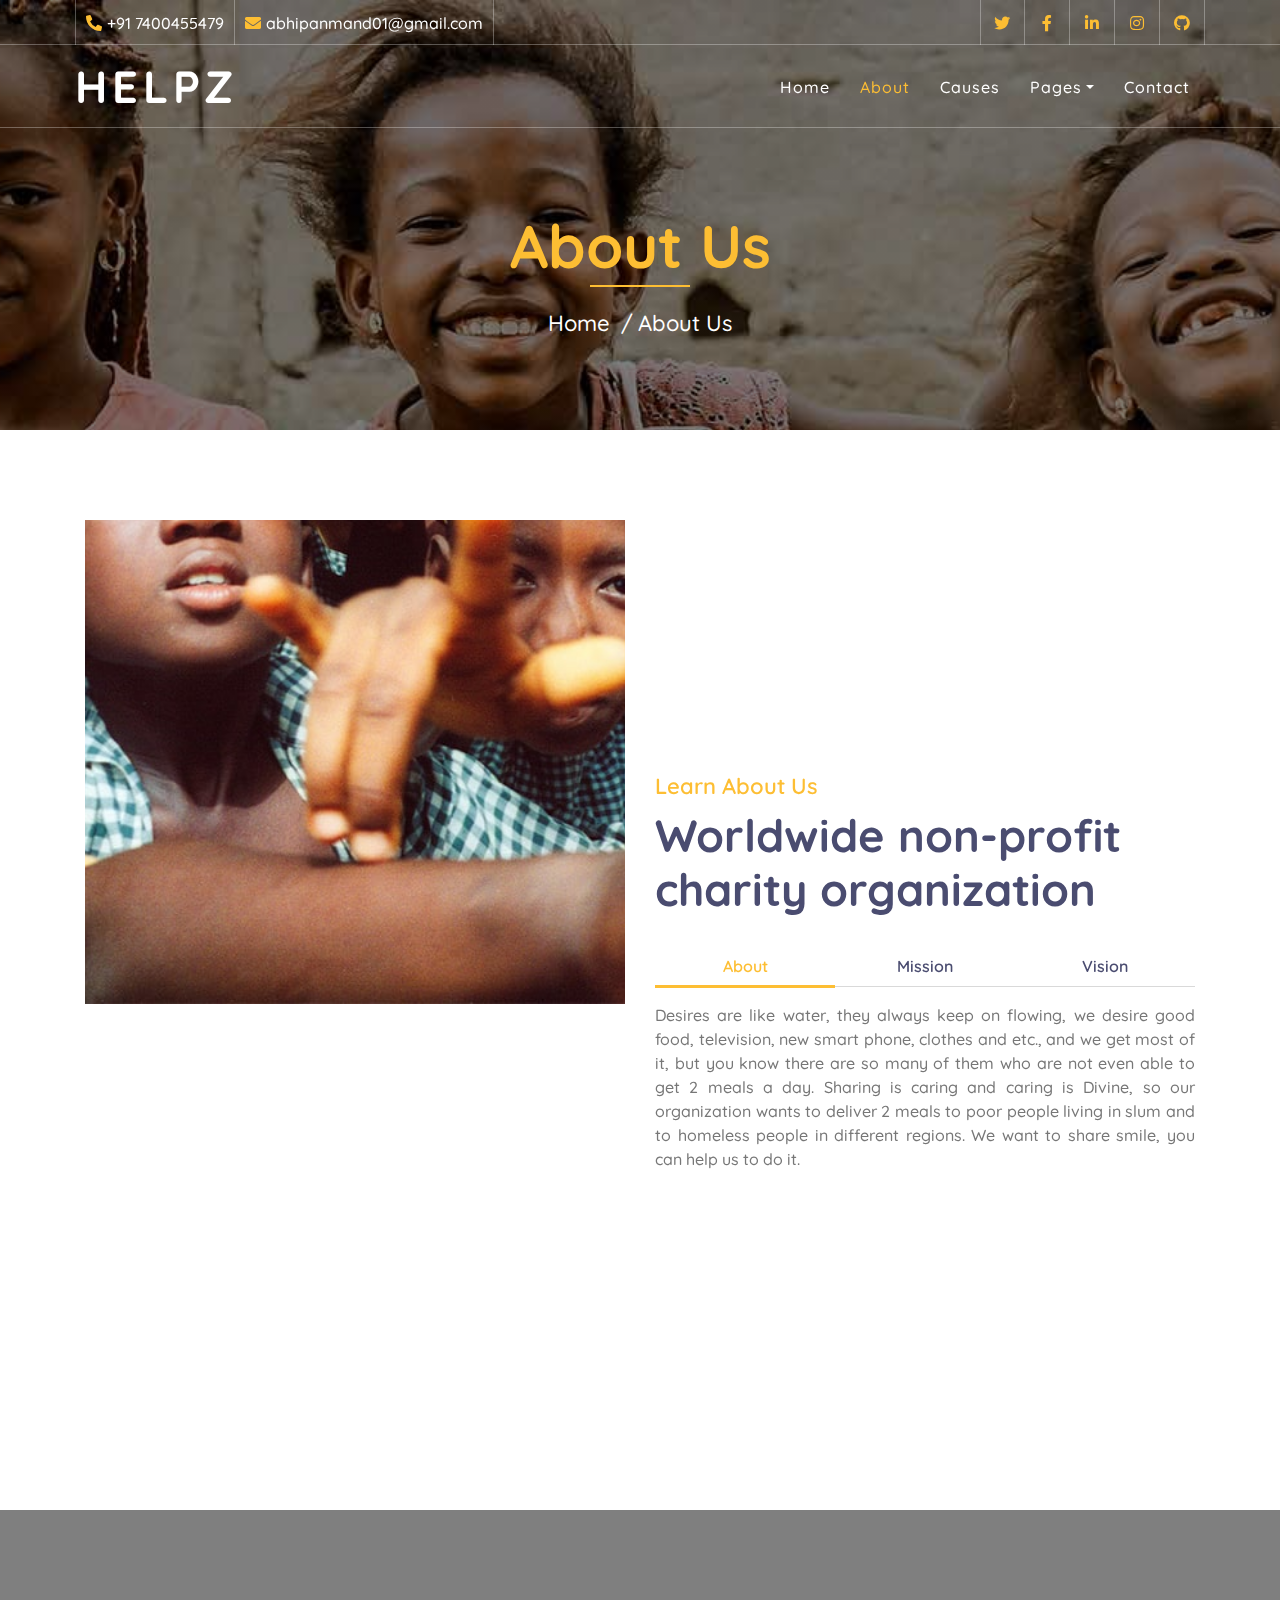
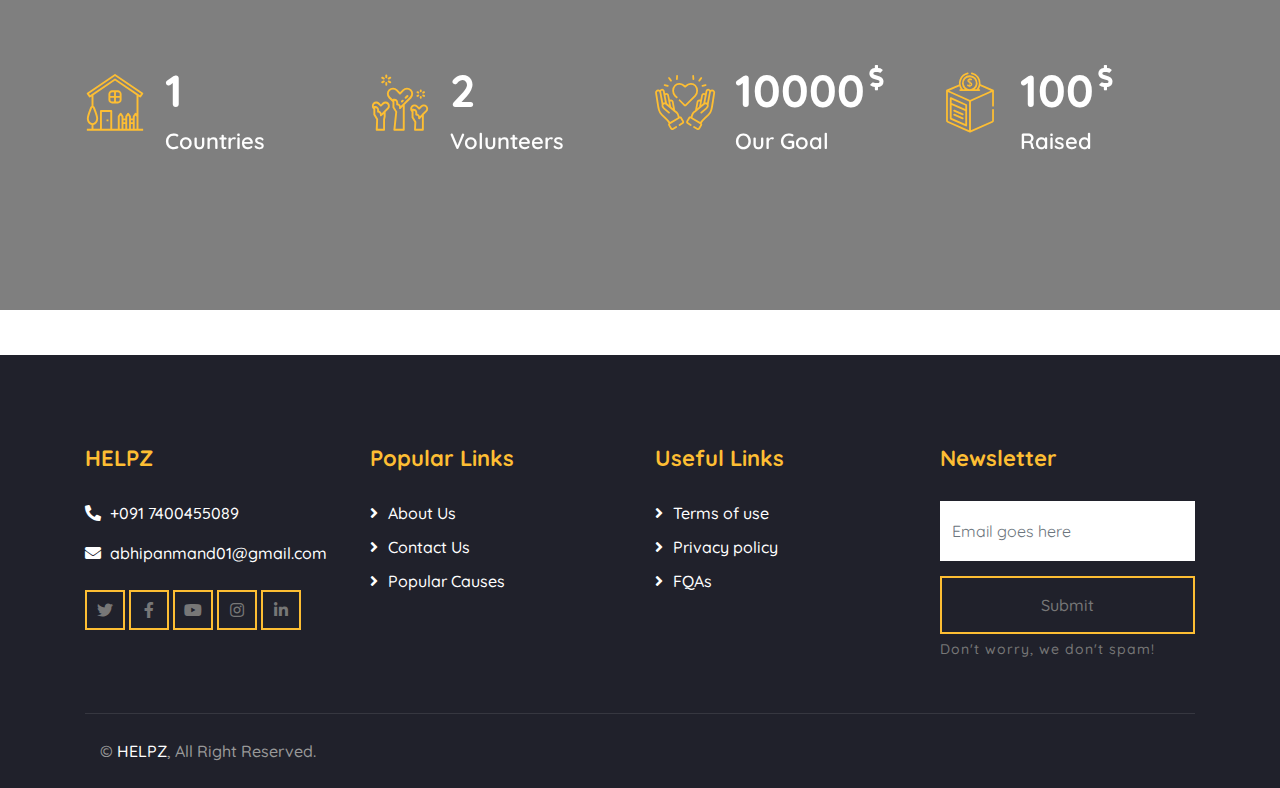
<file: about.html>
<!DOCTYPE html>
<html lang="en">
    <head>
        <meta charset="utf-8">
        <title>HELPZ</title>
        <meta content="width=device-width, initial-scale=1.0" name="viewport">
        <meta content="Free Website Template" name="keywords">
        <meta content="Free Website Template" name="description">

        <!-- Favicon -->
        <link href="img/favicon.ico" rel="icon">

        <!-- Google Font -->
        <link href="https://fonts.googleapis.com/css2?family=Quicksand:wght@300;400;500;600;700&display=swap" rel="stylesheet">
        
        <!-- CSS Libraries -->
        <link href="https://stackpath.bootstrapcdn.com/bootstrap/4.4.1/css/bootstrap.min.css" rel="stylesheet">
        <link href="https://cdnjs.cloudflare.com/ajax/libs/font-awesome/5.10.0/css/all.min.css" rel="stylesheet">
        <link href="lib/flaticon/font/flaticon.css" rel="stylesheet">
        <link href="lib/animate/animate.min.css" rel="stylesheet">
        <link href="lib/owlcarousel/assets/owl.carousel.min.css" rel="stylesheet">

        <!-- Template Stylesheet -->
        <link href="css/style.css" rel="stylesheet">
    </head>

    <body>
        <!-- Top Bar Start -->
        <div class="top-bar d-none d-md-block">
            <div class="container-fluid">
                <div class="row">
                    <div class="col-md-8">
                        <div class="top-bar-left">
                            <div class="text">
                                <i class="fa fa-phone-alt"></i>
                                <p>+91 7400455479</p>
                            </div>
                            <div class="text">
                                <i class="fa fa-envelope"></i>
                                <p>abhipanmand01@gmail.com</p>
                            </div>
                        </div>
                    </div>
                    <div class="col-md-4">
                        <div class="top-bar-right">
                            <div class="social">
                                <a href="https://twitter.com/i/flow/login?input_flow_data=%7B%22requested_variant%22%3A%22eyJsYW5nIjoiZW4ifQ%3D%3D%22%7D" target="_blank"><i class="fab fa-twitter"></i></a>
                                <a href="https://www.facebook.com/" target="_blank"><i class="fab fa-facebook-f"></i></a>
                                <a href="https://www.linkedin.com/in/abhinav-panmand-a5a7511b6/" target="_blank"><i class="fab fa-linkedin-in"></i></a>
                                <a href="https://www.instagram.com/" target="_blank"><i class="fab fa-instagram"></i></a>
                                <a href="https://github.com/AbhinavPanmand" target="_blank"><i class="fab fa-github"></i></a>
                            </div>
                        </div>
                    </div>
                </div>
            </div>
        </div>
        <!-- Top Bar End -->

        <!-- Nav Bar Start -->
        <div class="navbar navbar-expand-lg bg-dark navbar-dark">
            <div class="container-fluid">
                <a href="index.html" class="navbar-brand">Helpz</a>
                <button type="button" class="navbar-toggler" data-toggle="collapse" data-target="#navbarCollapse">
                    <span class="navbar-toggler-icon"></span>
                </button>

                <div class="collapse navbar-collapse justify-content-between" id="navbarCollapse">
                    <div class="navbar-nav ml-auto">
                        <a href="index.html" class="nav-item nav-link">Home</a>
                        <a href="about.html" class="nav-item nav-link active">About</a>
                        <a href="causes.html" class="nav-item nav-link">Causes</a>
                        <div class="nav-item dropdown">
                            <a href="#" class="nav-link dropdown-toggle" data-toggle="dropdown">Pages</a>
                            <div class="dropdown-menu">
                                <a href="service.html" class="dropdown-item">What We Do</a>
                                <a href="donate.html" class="dropdown-item">Donate Now</a>
                                <a href="volunteer.html" class="dropdown-item">Become A Volunteer</a>
                            </div>
                        </div>
                        <a href="contact.html" class="nav-item nav-link">Contact</a>
                    </div>
                </div>
            </div>
        </div>
        <!-- Nav Bar End -->
        
        
        <!-- Page Header Start -->
        <div class="page-header">
            <div class="container">
                <div class="row">
                    <div class="col-12">
                        <h2>About Us</h2>
                    </div>
                    <div class="col-12">
                        <a href="index.html">Home</a>
                        <a href="about.html">About Us</a>
                    </div>
                </div>
            </div>
        </div>
        <!-- Page Header End -->
        

        <!-- About Start -->
        <div class="about">
            <div class="container">
                <div class="row align-items-center">
                    <div class="col-lg-6">
                        <div class="about-img" data-parallax="scroll" data-image-src="img/about.jpg"></div>
                    </div>
                    <div class="col-lg-6">
                        <div class="section-header">
                            <p>Learn About Us</p>
                            <h2>Worldwide non-profit charity organization</h2>
                        </div>
                        <div class="about-tab">
                            <ul class="nav nav-pills nav-justified">
                                <li class="nav-item">
                                    <a class="nav-link active" data-toggle="pill" href="#tab-content-1">About</a>
                                </li>
                                <li class="nav-item">
                                    <a class="nav-link" data-toggle="pill" href="#tab-content-2">Mission</a>
                                </li>
                                <li class="nav-item">
                                    <a class="nav-link" data-toggle="pill" href="#tab-content-3">Vision</a>
                                </li>
                            </ul>

                            <div class="tab-content">
                                <div id="tab-content-1" class="container tab-pane active" style="text-align: justify;">
                                    Desires are like water, they always keep on flowing, we desire good food, television, new smart phone, clothes and etc., and we get most of it, but you know there are so many of them who are not even able to get 2 meals a day. Sharing is caring and caring is Divine, so our organization wants to deliver 2 meals to poor people living in slum and to homeless people in different regions. We want to share smile, you can help us to do it.
                                </div>
                                <div id="tab-content-2" class="container tab-pane fade" style="text-align: justify;">
                                    <p>
                                    The mission of HELPZ is to help the poor and oppressed, as well as to promote human transformation, seek justice, and bear witness to the good news of God's Kingdom.
                                    <br>This mission is pursued through an integrated, holistic commitment to: 
                                    </p>
                                    <ol type = "i" id = "bullet">
                                    <li>Transformational development that is community-based and sustainable, with a special emphasis on the needs of children.</li>
                                   <li> Emergency relief for people affected by conflict or disaster.</li>
                                   <li>Justice promotion aimed at changing unjust structures that affect the poor with whom we work.</li>
                                   <li>
                                    Raising public awareness, which leads to a better understanding, giving, involvement, and prayer.
                                 </li>
                                </ol>
                                </div>
                                <div id="tab-content-3" class="container tab-pane fade" style="text-align: justify;">
                                    A world in which every child attains the right to survival, protection, development, and participation. Also, a world where everyone has a decent place to live and a world without poverty.
                                </div>
                            </div>
                        </div>
                    </div>
                </div>
            </div>
        </div>
        <!-- About End -->

        <!-- Facts Start -->
        <div class="facts" data-parallax="scroll" data-image-src="img/facts.jpg">
            <div class="container">
                <div class="row">
                    <div class="col-lg-3 col-md-6">
                        <div class="facts-item">
                            <i class="flaticon-home"></i>
                            <div class="facts-text">
                                <h3>1</h3>
                                <p>Countries</p>
                            </div>
                        </div>
                    </div>
                    <div class="col-lg-3 col-md-6">
                        <div class="facts-item">
                            <i class="flaticon-charity"></i>
                            <div class="facts-text">
                                <h3>2</h3>
                                <p>Volunteers</p>
                            </div>
                        </div>
                    </div>
                    <div class="col-lg-3 col-md-6">
                        <div class="facts-item">
                            <i class="flaticon-kindness"></i>
                            <div class="facts-text">
                                <h3 class="facts-dollar" data-toggle="counter-up">10000</h3>
                                <p>Our Goal</p>
                            </div>
                        </div>
                    </div>
                    <div class="col-lg-3 col-md-6">
                        <div class="facts-item">
                            <i class="flaticon-donation"></i>
                            <div class="facts-text">
                                <h3 class="facts-dollar" data-toggle="counter-up">100</h3>
                                <p>Raised</p>
                            </div>
                        </div>
                    </div>
                </div>
            </div>
        </div>
        <!-- Facts End -->


       <!-- Footer Start -->
       <div class="footer">
        <div class="container">
            <div class="row">
                <div class="col-lg-3 col-md-6">
                    <div class="footer-contact">
                        <h2>HELPZ</h2>
                        <p><i class="fa fa-phone-alt"></i>+091 7400455089</p>
                        <p><i class="fa fa-envelope"></i>abhipanmand01@gmail.com</p>
                        <div class="footer-social">
                            <a class="btn btn-custom" href="https://twitter.com/i/flow/login?input_flow_data=%7B%22requested_variant%22%3A%22eyJsYW5nIjoiZW4ifQ%3D%3D%22%7D" target="_blank"><i class="fab fa-twitter"></i></a>
                            <a class="btn btn-custom" href="https://www.facebook.com/" target="_blank"><i class="fab fa-facebook-f"></i></a>
                            <a class="btn btn-custom" href=""><i class="fab fa-youtube"></i></a>
                            <a class="btn btn-custom" href="https://www.instagram.com/" target="_blank"><i class="fab fa-instagram"></i></a>
                            <a class="btn btn-custom" href="https://www.linkedin.com/in/abhinav-panmand-a5a7511b6/" target="_blank"><i class="fab fa-linkedin-in"></i></a>
                        </div>
                    </div>
                </div>
                <div class="col-lg-3 col-md-6">
                    <div class="footer-link">
                        <h2>Popular Links</h2>
                        <a href="about.html">About Us</a>
                        <a href="contact.html">Contact Us</a>
                        <a href="causes.html">Popular Causes</a>
                    </div>
                </div>
                <div class="col-lg-3 col-md-6">
                    <div class="footer-link">
                        <h2>Useful Links</h2>
                        <a href="">Terms of use</a>
                        <a href="">Privacy policy</a>
                        <a href="">FQAs</a>
                    </div>
                </div>
                <div class="col-lg-3 col-md-6">
                    <div class="footer-newsletter">
                        <h2>Newsletter</h2>
                        <form>
                            <input class="form-control" placeholder="Email goes here">
                            <button class="btn btn-custom">Submit</button>
                            <label>Don't worry, we don't spam!</label>
                        </form>
                    </div>
                </div>
            </div>
        </div>
        <div class="container copyright">
            <div class="row">
                <div class="col-md-6">
                    <p>&copy; <a href="#">HELPZ</a>, All Right Reserved.</p>
                </div>
                <div class="col-md-6">
                    <p> <a href="https://htmlcodex.com"></a></p>
                </div>
            </div>
        </div>
    </div>
    <!-- Footer End -->
    
        <!-- Back to top button -->
        <a href="#" class="back-to-top"><i class="fa fa-chevron-up"></i></a>
        
        <!-- Pre Loader -->
        <div id="loader" class="show">
            <div class="loader"></div>
        </div>

        <!-- JavaScript Libraries -->
        <script src="https://code.jquery.com/jquery-3.4.1.min.js"></script>
        <script src="https://stackpath.bootstrapcdn.com/bootstrap/4.4.1/js/bootstrap.bundle.min.js"></script>
        <script src="lib/easing/easing.min.js"></script>
        <script src="lib/owlcarousel/owl.carousel.min.js"></script>
        <script src="lib/waypoints/waypoints.min.js"></script>
        <script src="lib/counterup/counterup.min.js"></script>
        <script src="lib/parallax/parallax.min.js"></script>
        
        <!-- Contact Javascript File -->
        <script src="mail/jqBootstrapValidation.min.js"></script>
        <script src="mail/contact.js"></script>

        <!-- Template Javascript -->
        <script src="js/main.js"></script>

    </body>
</html>
</file>
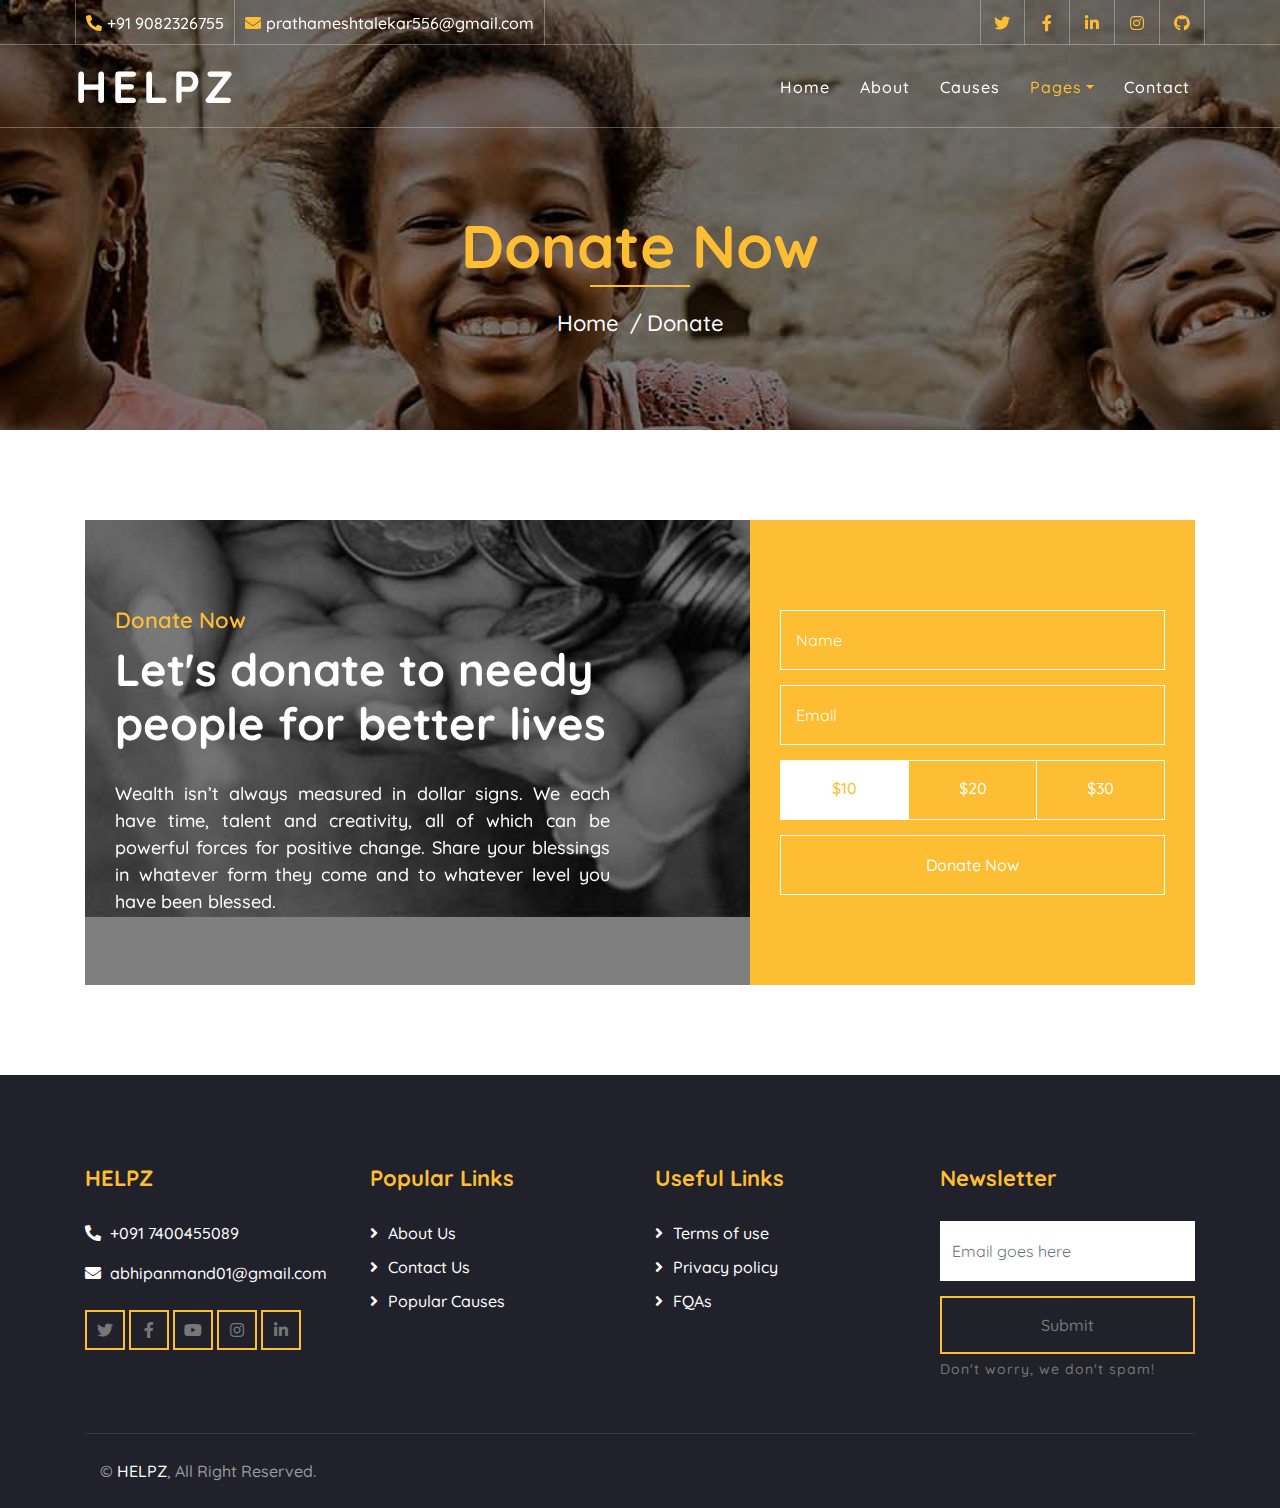
<file: donate.html>
<!DOCTYPE html>
<html lang="en">
    <head>
        <meta charset="utf-8">
        <title>HOPE |Donation</title>
        <meta content="width=device-width, initial-scale=1.0" name="viewport">
        <meta content="Free Website Template" name="keywords">
        <meta content="Free Website Template" name="description">

        <!-- Favicon -->
        <link href="img/favicon.ico" rel="icon">

        <!-- Google Font -->
        <link href="https://fonts.googleapis.com/css2?family=Quicksand:wght@300;400;500;600;700&display=swap" rel="stylesheet">
        
        <!-- CSS Libraries -->
        <link href="https://stackpath.bootstrapcdn.com/bootstrap/4.4.1/css/bootstrap.min.css" rel="stylesheet">
        <link href="https://cdnjs.cloudflare.com/ajax/libs/font-awesome/5.10.0/css/all.min.css" rel="stylesheet">
        <link href="lib/flaticon/font/flaticon.css" rel="stylesheet">
        <link href="lib/animate/animate.min.css" rel="stylesheet">
        <link href="lib/owlcarousel/assets/owl.carousel.min.css" rel="stylesheet">

        <!-- Template Stylesheet -->
        <link href="css/style.css" rel="stylesheet">
    </head>

    <body>
        <!-- Top Bar Start -->
        <div class="top-bar d-none d-md-block">
            <div class="container-fluid">
                <div class="row">
                    <div class="col-md-8">
                        <div class="top-bar-left">
                            <div class="text">
                                <i class="fa fa-phone-alt"></i>
                                <p>+91 9082326755</p>
                            </div>
                            <div class="text">
                                <i class="fa fa-envelope"></i>
                                <p>prathameshtalekar556@gmail.com</p>
                            </div>
                        </div>
                    </div>
                    <div class="col-md-4">
                        <div class="top-bar-right">
                            <div class="social">
                                <a href="https://twitter.com/i/flow/login?input_flow_data=%7B%22requested_variant%22%3A%22eyJsYW5nIjoiZW4ifQ%3D%3D%22%7D" target="_blank"><i class="fab fa-twitter"></i></a>
                                <a href="https://www.facebook.com/" target="_blank"><i class="fab fa-facebook-f"></i></a>
                                <a href="https://www.linkedin.com/in/abhinav-panmand-a5a7511b6/" target="_blank"><i class="fab fa-linkedin-in"></i></a>
                                <a href="https://www.instagram.com/" target="_blank"><i class="fab fa-instagram"></i></a>
                                <a href="https://github.com/AbhinavPanmand" target="_blank"><i class="fab fa-github"></i></a>
                            </div>
                        </div>
                    </div>
                </div>
            </div>
        </div>
        <!-- Top Bar End -->

        <!-- Nav Bar Start -->
        <div class="navbar navbar-expand-lg bg-dark navbar-dark">
            <div class="container-fluid">
                <a href="index.html" class="navbar-brand">Helpz</a>
                <button type="button" class="navbar-toggler" data-toggle="collapse" data-target="#navbarCollapse">
                    <span class="navbar-toggler-icon"></span>
                </button>

                <div class="collapse navbar-collapse justify-content-between" id="navbarCollapse">
                    <div class="navbar-nav ml-auto">
                        <a href="index.html" class="nav-item nav-link">Home</a>
                        <a href="about.html" class="nav-item nav-link">About</a>
                        <a href="causes.html" class="nav-item nav-link">Causes</a>
                        <div class="nav-item dropdown">
                            <a href="#" class="nav-link dropdown-toggle active" data-toggle="dropdown">Pages</a>
                            <div class="dropdown-menu">
                                <a href="service.html" class="dropdown-item">What We Do</a>                              
                                <a href="donate.html" class="dropdown-item active">Donate Now</a>
                                <a href="volunteer.html" class="dropdown-item">Become A Volunteer</a>
                            </div>
                        </div>
                        <a href="contact.html" class="nav-item nav-link">Contact</a>
                    </div>
                </div>
            </div>
        </div>
        <!-- Nav Bar End -->
        
        
        <!-- Page Header Start -->
        <div class="page-header">
            <div class="container">
                <div class="row">
                    <div class="col-12">
                        <h2>Donate Now</h2>
                    </div>
                    <div class="col-12">
                        <a href="index.html">Home</a>
                        <a href="donate.html">Donate</a>
                    </div>
                </div>
            </div>
        </div>
        <!-- Page Header End -->
        
        
        <!-- Donate Start -->
        <div class="container">
            <div class="donate" data-parallax="scroll" data-image-src="img/donate.jpg">
                <div class="row align-items-center">
                    <div class="col-lg-7">
                        <div class="donate-content">
                            <div class="section-header">
                                <p>Donate Now</p>
                                <h2>Let's donate to needy people for better lives</h2>
                            </div>
                            <div class="donate-text" style="text-align:justify; padding-right: 80px;">
                                <p>
                                    Wealth isn’t always measured in dollar signs. We each have time, talent and creativity, all of which can be powerful forces for positive change. Share your blessings in whatever form they come and to whatever level you have been blessed.
                                </p>
                            </div>
                        </div>
                    </div>
                    <div class="col-lg-5">
                        <div class="donate-form">
                            <form>
                                <div class="control-group">
                                    <input type="text" class="form-control" placeholder="Name" required="required" />
                                </div>
                                <div class="control-group">
                                    <input type="email" class="form-control" placeholder="Email" required="required" />
                                </div>
                                <div class="btn-group btn-group-toggle" data-toggle="buttons">
                                    <label class="btn btn-custom active">
                                        <input type="radio" name="options" checked> $10
                                    </label>
                                    <label class="btn btn-custom">
                                        <input type="radio" name="options"> $20
                                    </label>
                                    <label class="btn btn-custom">
                                        <input type="radio" name="options"> $30
                                    </label>
                                </div>
                                <div>
                                    <button class="btn btn-custom" type="button" onClick="location.href='donation.html'">  
                                        Donate Now
                                     </button>  
                                </div>
                            </form>
                        </div>
                    </div>
                </div>
            </div>
        </div>
        <!-- Donate End -->

       <!-- Footer Start -->
       <div class="footer">
        <div class="container">
            <div class="row">
                <div class="col-lg-3 col-md-6">
                    <div class="footer-contact">
                        <h2>HELPZ</h2>
                        <p><i class="fa fa-phone-alt"></i>+091 7400455089</p>
                        <p><i class="fa fa-envelope"></i>abhipanmand01@gmail.com</p>
                        <div class="footer-social">
                            <a class="btn btn-custom" href="https://twitter.com/i/flow/login?input_flow_data=%7B%22requested_variant%22%3A%22eyJsYW5nIjoiZW4ifQ%3D%3D%22%7D" target="_blank"><i class="fab fa-twitter"></i></a>
                            <a class="btn btn-custom" href="https://www.facebook.com/" target="_blank"><i class="fab fa-facebook-f"></i></a>
                            <a class="btn btn-custom" href=""><i class="fab fa-youtube"></i></a>
                            <a class="btn btn-custom" href="https://www.instagram.com/" target="_blank"><i class="fab fa-instagram"></i></a>
                            <a class="btn btn-custom" href="https://www.linkedin.com/in/abhinav-panmand-a5a7511b6/" target="_blank"><i class="fab fa-linkedin-in"></i></a>
                        </div>
                    </div>
                </div>
                <div class="col-lg-3 col-md-6">
                    <div class="footer-link">
                        <h2>Popular Links</h2>
                        <a href="about.html">About Us</a>
                        <a href="contact.html">Contact Us</a>
                        <a href="causes.html">Popular Causes</a>
                    </div>
                </div>
                <div class="col-lg-3 col-md-6">
                    <div class="footer-link">
                        <h2>Useful Links</h2>
                        <a href="">Terms of use</a>
                        <a href="">Privacy policy</a>
                        <a href="">FQAs</a>
                    </div>
                </div>
                <div class="col-lg-3 col-md-6">
                    <div class="footer-newsletter">
                        <h2>Newsletter</h2>
                        <form>
                            <input class="form-control" placeholder="Email goes here">
                            <button class="btn btn-custom">Submit</button>
                            <label>Don't worry, we don't spam!</label>
                        </form>
                    </div>
                </div>
            </div>
        </div>
        <div class="container copyright">
            <div class="row">
                <div class="col-md-6">
                    <p>&copy; <a href="#">HELPZ</a>, All Right Reserved.</p>
                </div>
                <div class="col-md-6">
                    <p> <a href="https://htmlcodex.com"></a></p>
                </div>
            </div>
        </div>
    </div>
    <!-- Footer End -->

    <!-- Back to top button -->
    <a href="#" class="back-to-top"><i class="fa fa-chevron-up"></i></a>
        
    <!-- Pre Loader -->
    <div id="loader" class="show">
         <div class="loader"></div>
    </div>

     <!-- JavaScript Libraries -->
    <script src="https://code.jquery.com/jquery-3.4.1.min.js"></script>
    <script src="https://stackpath.bootstrapcdn.com/bootstrap/4.4.1/js/bootstrap.bundle.min.js"></script>
    <script src="lib/easing/easing.min.js"></script>
    <script src="lib/owlcarousel/owl.carousel.min.js"></script>
    <script src="lib/waypoints/waypoints.min.js"></script>
    <script src="lib/counterup/counterup.min.js"></script>
    <script src="lib/parallax/parallax.min.js"></script>
        
    <!-- Contact Javascript File -->
    <script src="mail/jqBootstrapValidation.min.js"></script>
    <script src="mail/contact.js"></script>

    <!-- Template Javascript -->
      <script src="js/main.js"></script>
    
    </body>
</html>
</file>
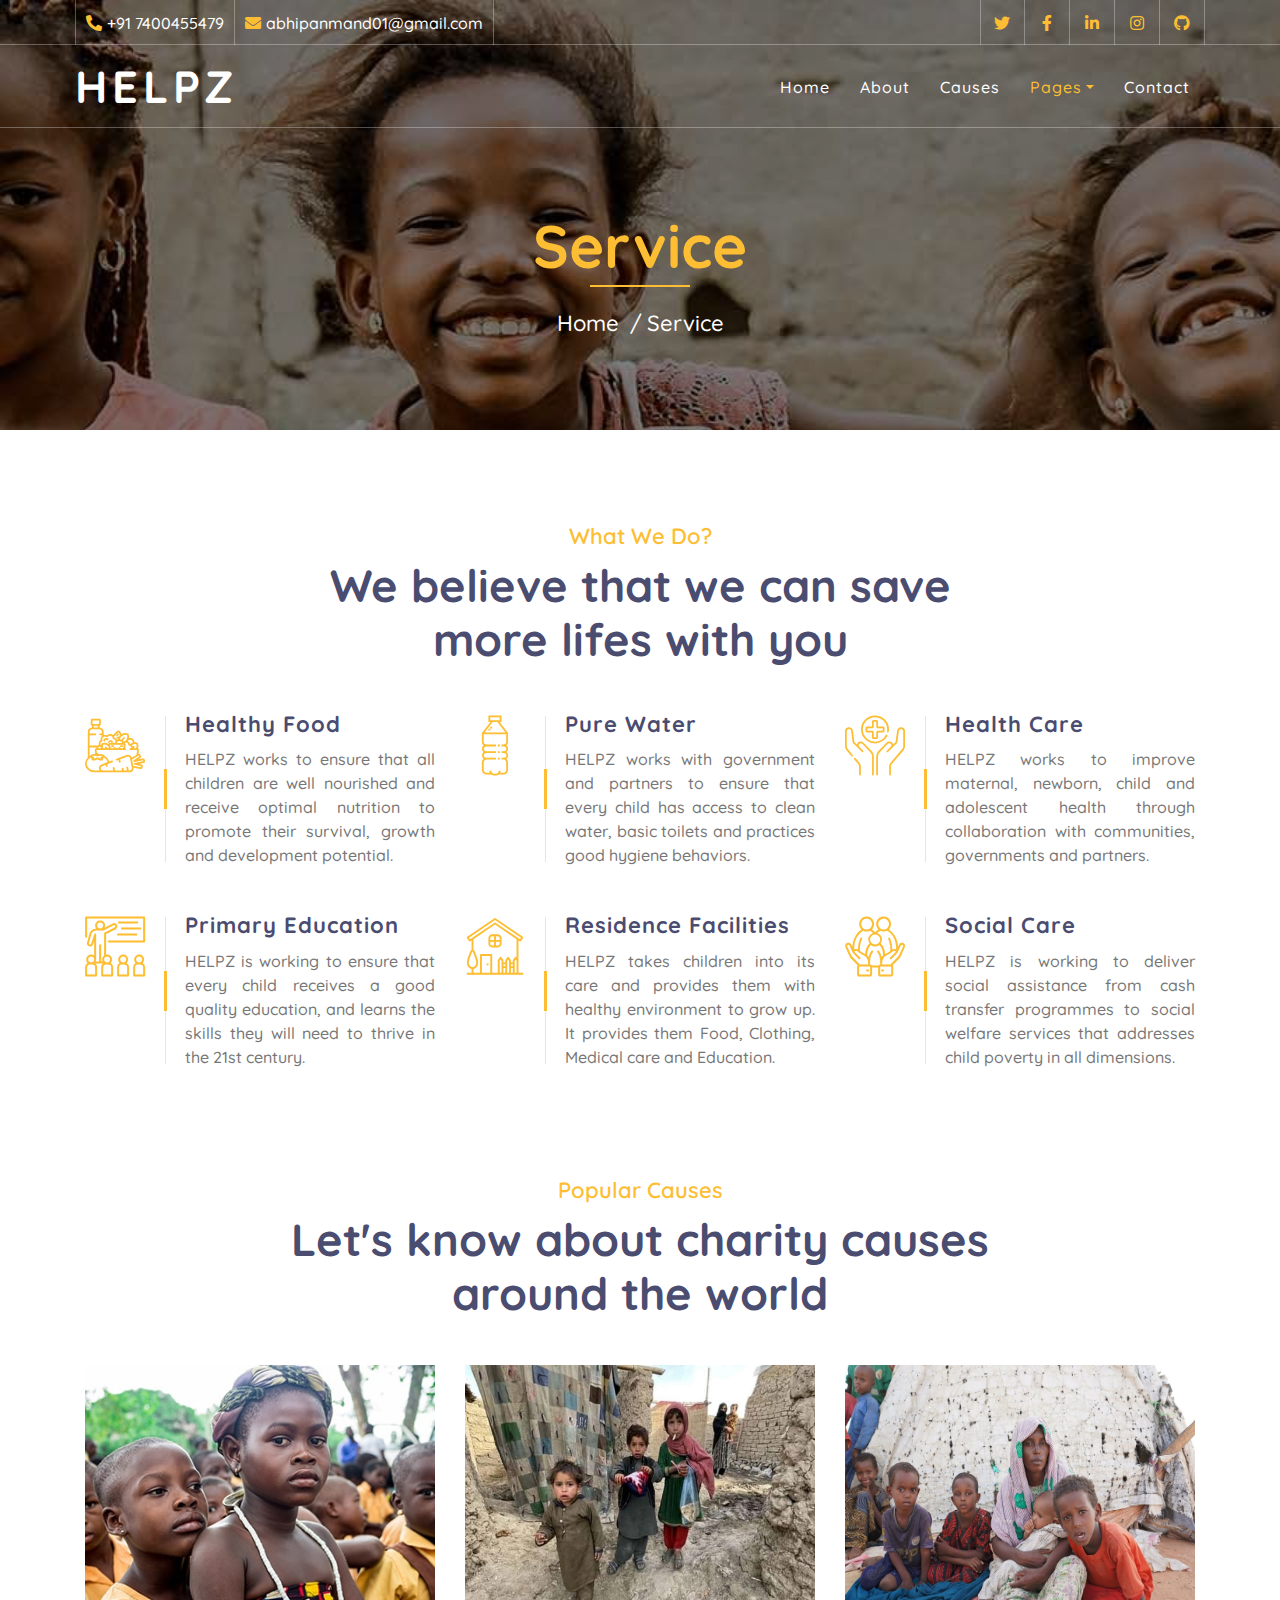
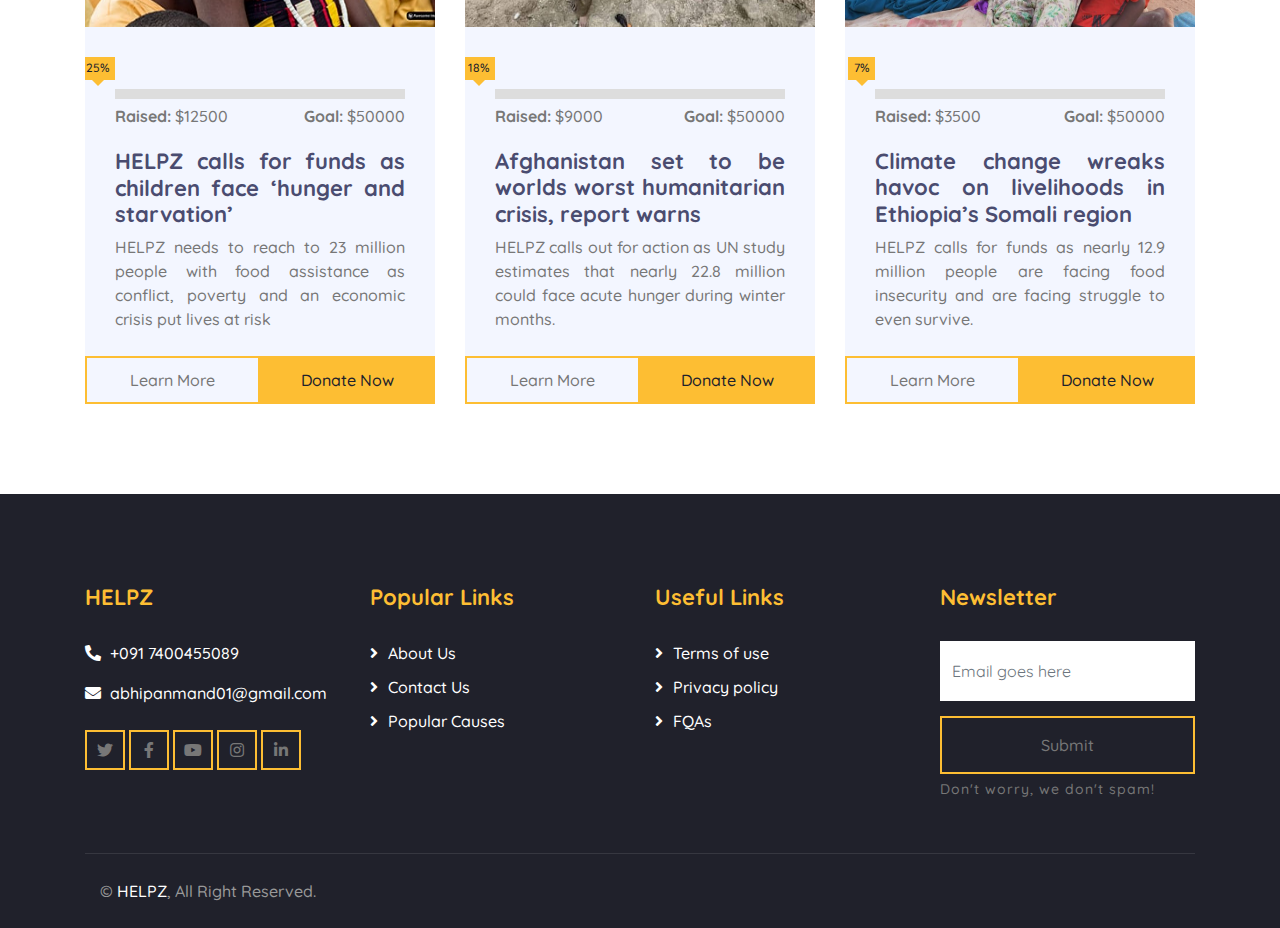
<file: service.html>
<!DOCTYPE html>
<html lang="en">
    <head>
        <meta charset="utf-8">
        <title>HELPZ</title>
        <meta content="width=device-width, initial-scale=1.0" name="viewport">
        <meta content="Free Website Template" name="keywords">
        <meta content="Free Website Template" name="description">

        <!-- Favicon -->
        <link href="img/favicon.ico" rel="icon">

        <!-- Google Font -->
        <link href="https://fonts.googleapis.com/css2?family=Quicksand:wght@300;400;500;600;700&display=swap" rel="stylesheet">
        
        <!-- CSS Libraries -->
        <link href="https://stackpath.bootstrapcdn.com/bootstrap/4.4.1/css/bootstrap.min.css" rel="stylesheet">
        <link href="https://cdnjs.cloudflare.com/ajax/libs/font-awesome/5.10.0/css/all.min.css" rel="stylesheet">
        <link href="lib/flaticon/font/flaticon.css" rel="stylesheet">
        <link href="lib/animate/animate.min.css" rel="stylesheet">
        <link href="lib/owlcarousel/assets/owl.carousel.min.css" rel="stylesheet">

        <!-- Template Stylesheet -->
        <link href="css/style.css" rel="stylesheet">
    </head>

    <body>
    <!-- Top Bar Start -->
       <div class="top-bar d-none d-md-block">
        <div class="container-fluid">
            <div class="row">
                <div class="col-md-8">
                    <div class="top-bar-left">
                        <div class="text">
                            <i class="fa fa-phone-alt"></i>
                            <p>+91 7400455479</p>
                        </div>
                        <div class="text">
                            <i class="fa fa-envelope"></i>
                            <p>abhipanmand01@gmail.com</p>
                        </div>
                    </div>
                </div>
                <div class="col-md-4">
                    <div class="top-bar-right">
                        <div class="social">
                            <a href="https://twitter.com/i/flow/login?input_flow_data=%7B%22requested_variant%22%3A%22eyJsYW5nIjoiZW4ifQ%3D%3D%22%7D" target="_blank"><i class="fab fa-twitter"></i></a>
                            <a href="https://www.facebook.com/" target="_blank"><i class="fab fa-facebook-f"></i></a>
                            <a href="https://www.linkedin.com/in/abhinav-panmand-a5a7511b6/" target="_blank"><i class="fab fa-linkedin-in"></i></a>
                            <a href="https://www.instagram.com/" target="_blank"><i class="fab fa-instagram"></i></a>
                            <a href="https://github.com/AbhinavPanmand" target="_blank"><i class="fab fa-github"></i></a>
                        </div>
                    </div>
                </div>
            </div>
        </div>
    </div>
    <!-- Top Bar End -->

    <!-- Nav Bar Start -->
    <div class="navbar navbar-expand-lg bg-dark navbar-dark">
        <div class="container-fluid">
            <a href="index.html" class="navbar-brand">Helpz</a>
            <button type="button" class="navbar-toggler" data-toggle="collapse" data-target="#navbarCollapse">
                <span class="navbar-toggler-icon"></span>
            </button>

            <div class="collapse navbar-collapse justify-content-between" id="navbarCollapse">
                <div class="navbar-nav ml-auto">
                    <a href="index.html" class="nav-item nav-link">Home</a>
                    <a href="about.html" class="nav-item nav-link">About</a>
                    <a href="causes.html" class="nav-item nav-link">Causes</a>
                    <div class="nav-item dropdown">
                        <a href="#" class="nav-link dropdown-toggle active" data-toggle="dropdown">Pages</a>
                        <div class="dropdown-menu">
                            <a href="service.html" class="dropdown-item active">What We Do</a>
                            <a href="donate.html" class="dropdown-item">Donate Now</a>
                            <a href="volunteer.html" class="dropdown-item">Become A Volunteer</a>
                        </div>
                    </div>
                    <a href="contact.html" class="nav-item nav-link">Contact</a>
                </div>
            </div>
        </div>
    </div>
    <!-- Nav Bar End -->
  
    <!-- Page Header Start -->
        <div class="page-header">
            <div class="container">
                <div class="row">
                    <div class="col-12">
                        <h2>Service</h2>
                    </div>
                    <div class="col-12">
                        <a href="index.html">Home</a>
                        <a href="service.html">Service</a>
                    </div>
                </div>
            </div>
        </div>
    <!-- Page Header End -->
        
        
    <!-- Service Start -->
      <div class="service">
        <div class="container">
            <div class="section-header text-center">
                <p>What We Do?</p>
                <h2>We believe that we can save more lifes with you</h2>
            </div>
            <div class="row">
                <div class="col-lg-4 col-md-6">
                    <div class="service-item">
                        <div class="service-icon">
                            <i class="flaticon-diet"></i>
                        </div>
                        <div class="service-text">
                            <h3>Healthy Food</h3>
                            <p style="text-align: justify;">HELPZ works to ensure that all children are well nourished and receive optimal nutrition to promote their survival, growth and development potential.</p>
                        </div>
                    </div>
                </div>
                <div class="col-lg-4 col-md-6">
                    <div class="service-item">
                        <div class="service-icon">
                            <i class="flaticon-water"></i>
                        </div>
                        <div class="service-text">
                            <h3>Pure Water</h3>
                            <p style="text-align: justify;">HELPZ works with government and partners to ensure that every child has access to clean water, basic toilets and practices good hygiene behaviors.</p>
                        </div>
                    </div>
                </div>
                <div class="col-lg-4 col-md-6">
                    <div class="service-item">
                        <div class="service-icon">
                            <i class="flaticon-healthcare"></i>
                        </div>
                        <div class="service-text">
                            <h3>Health Care</h3>
                            <p style="text-align: justify;">HELPZ works to improve maternal, newborn, child and adolescent health through collaboration with communities, governments and partners. </p>
                        </div>
                    </div>
                </div>
                <div class="col-lg-4 col-md-6">
                    <div class="service-item">
                        <div class="service-icon">
                            <i class="flaticon-education"></i>
                        </div>
                        <div class="service-text">
                            <h3>Primary Education</h3>
                            <p style="text-align: justify;">HELPZ is working to ensure that every child receives a good quality education, and learns the skills they will need to thrive in the 21st century.  </p>
                        </div>
                    </div>
                </div>
                <div class="col-lg-4 col-md-6">
                    <div class="service-item">
                        <div class="service-icon">
                            <i class="flaticon-home"></i>
                        </div>
                        <div class="service-text">
                            <h3>Residence Facilities</h3>
                            <p style="text-align: justify;">HELPZ takes children into its care and provides them with healthy environment to grow up. It provides them Food, Clothing, Medical care and Education.</p>
                        </div>
                    </div>
                </div>
                <div class="col-lg-4 col-md-6">
                    <div class="service-item">
                        <div class="service-icon">
                            <i class="flaticon-social-care"></i>
                        </div>
                        <div class="service-text">
                            <h3>Social Care</h3>
                            <p style="text-align: justify;">HELPZ is working to deliver social assistance from cash transfer programmes to social welfare services that addresses child poverty in all dimensions.</p>
                        </div>
                    </div>
                </div>
            </div>
        </div>
    </div>
    <!-- Service End -->
        

    <!-- Causes Start -->
      <div class="causes">
        <div class="container">
            <div class="section-header text-center">
                <p>Popular Causes</p>
                <h2>Let's know about charity causes around the world</h2>
            </div>
            <div class="owl-carousel causes-carousel" style="text-align: justify;">
                <div class="causes-item">
                    <div class="causes-img">
                        <img src="img/causes-1.jpg" alt="Image">
                    </div>
                    <div class="causes-progress">
                        <div class="progress">
                            <div class="progress-bar" role="progressbar" aria-valuenow="25" aria-valuemin="0" aria-valuemax="100">
                                <span>25%</span>
                            </div>
                        </div>
                        <div class="progress-text">
                            <p><strong>Raised:</strong> $12500</p>
                            <p><strong>Goal:</strong> $50000</p>
                        </div>
                    </div>
                    <div class="causes-text">
                        <h3>HELPZ calls for funds as children face ‘hunger and starvation’</h3>
                        <p>HELPZ needs to reach to 23 million people with food assistance as conflict, poverty and an economic crisis put lives at risk</p>
                    </div>
                    <div class="causes-btn">
                        <a href = "learnmore1.html" class="btn btn-custom">Learn More</a>
                        <a href="donation.html" class="btn btn-custom">Donate Now</a>
                    </div>
                </div>
                <div class="causes-item">
                    <div class="causes-img">
                        <img src="img/causes-2.jpg" alt="Image" height="262px">
                    </div>
                    <div class="causes-progress">
                        <div class="progress">
                            <div class="progress-bar" role="progressbar" aria-valuenow="18" aria-valuemin="0" aria-valuemax="100">
                                <span>18%</span>
                            </div>
                        </div>
                        <div class="progress-text">
                            <p><strong>Raised:</strong> $9000</p>
                            <p><strong>Goal:</strong> $50000</p>
                        </div>
                    </div>
                    <div class="causes-text">
                        <h3>Afghanistan set to be worlds worst humanitarian crisis, report warns</h3>
                        <p>HELPZ calls out for action as UN study estimates that nearly 22.8 million could face acute hunger during winter months.</p>
                    </div>
                    <div class="causes-btn">
                        <a href = "learnmore2.html" class="btn btn-custom">Learn More</a>
                        <a href="donation.html" class="btn btn-custom">Donate Now</a>
                    </div>
                </div>
                <div class="causes-item">
                    <div class="causes-img">
                        <img src="img/causes-3.jpg" alt="Image" height="262px">
                    </div>
                    <div class="causes-progress">
                        <div class="progress">
                            <div class="progress-bar" role="progressbar" aria-valuenow="7" aria-valuemin="0" aria-valuemax="100">
                                <span>7%</span>
                            </div>
                        </div>
                        <div class="progress-text">
                            <p><strong>Raised:</strong> $3500</p>
                            <p><strong>Goal:</strong> $50000</p>
                        </div>
                    </div>
                    <div class="causes-text">
                        <h3>Climate change wreaks havoc on livelihoods in Ethiopia’s Somali region</h3>
                        <p>HELPZ calls for funds as nearly 12.9 million people are facing food insecurity and are facing struggle to even survive.</p>
                    </div>
                    <div class="causes-btn">
                        <a href = "learnmore3.html" class="btn btn-custom">Learn More</a>
                        <a href="donation.html" class="btn btn-custom">Donate Now</a>
                    </div>
                </div>
                <div class="causes-item">
                    <div class="causes-img">
                        <img src="img/causes-4.jpg" alt="Image">
                    </div>
                    <div class="causes-progress">
                        <div class="progress">
                            <div class="progress-bar" role="progressbar" aria-valuenow="15" aria-valuemin="0" aria-valuemax="100">
                                <span>15%</span>
                            </div>
                        </div>
                        <div class="progress-text">
                            <p><strong>Raised:</strong> $7500</p>
                            <p><strong>Goal:</strong> $50000</p>
                        </div>
                    </div>
                    <div class="causes-text">
                        <h3>Terrified and displaced, families in northern Ethiopia hope for peace</h3>
                        <p>In the regions of Tigray, Afar and Amhara, 7 million face a hunger crisis while thousands have been displaced by conflict</p>
                    </div>
                    <div class="causes-btn">
                        <a href = "learnmore4.html" class="btn btn-custom">Learn More</a>
                        <a href="donation.html" class="btn btn-custom">Donate Now</a>
                    </div>
                </div>
            </div>
        </div>
    </div>
    <!-- Causes End -->


    <!-- Footer Start -->
      <div class="footer">
        <div class="container">
            <div class="row">
                <div class="col-lg-3 col-md-6">
                    <div class="footer-contact">
                        <h2>HELPZ</h2>
                        <p><i class="fa fa-phone-alt"></i>+091 7400455089</p>
                        <p><i class="fa fa-envelope"></i>abhipanmand01@gmail.com</p>
                        <div class="footer-social">
                            <a class="btn btn-custom" href="https://twitter.com/i/flow/login?input_flow_data=%7B%22requested_variant%22%3A%22eyJsYW5nIjoiZW4ifQ%3D%3D%22%7D" target="_blank"><i class="fab fa-twitter"></i></a>
                            <a class="btn btn-custom" href="https://www.facebook.com/" target="_blank"><i class="fab fa-facebook-f"></i></a>
                            <a class="btn btn-custom" href=""><i class="fab fa-youtube"></i></a>
                            <a class="btn btn-custom" href="https://www.instagram.com/" target="_blank"><i class="fab fa-instagram"></i></a>
                            <a class="btn btn-custom" href="https://www.linkedin.com/in/abhinav-panmand-a5a7511b6/" target="_blank"><i class="fab fa-linkedin-in"></i></a>
                        </div>
                    </div>
                </div>
                <div class="col-lg-3 col-md-6">
                    <div class="footer-link">
                        <h2>Popular Links</h2>
                        <a href="about.html">About Us</a>
                        <a href="contact.html">Contact Us</a>
                        <a href="causes.html">Popular Causes</a>
                    </div>
                </div>
                <div class="col-lg-3 col-md-6">
                    <div class="footer-link">
                        <h2>Useful Links</h2>
                        <a href="">Terms of use</a>
                        <a href="">Privacy policy</a>
                        <a href="">FQAs</a>
                    </div>
                </div>
                <div class="col-lg-3 col-md-6">
                    <div class="footer-newsletter">
                        <h2>Newsletter</h2>
                        <form>
                            <input class="form-control" placeholder="Email goes here">
                            <button class="btn btn-custom">Submit</button>
                            <label>Don't worry, we don't spam!</label>
                        </form>
                    </div>
                </div>
            </div>
        </div>
        <div class="container copyright">
            <div class="row">
                <div class="col-md-6">
                    <p>&copy; <a href="#">HELPZ</a>, All Right Reserved.</p>
                </div>
                <div class="col-md-6">
                    <p> <a href="https://htmlcodex.com"></a></p>
                </div>
            </div>
        </div>
    </div>
    <!-- Footer End -->

    <!-- Back to top button -->
    <a href="#" class="back-to-top"><i class="fa fa-chevron-up"></i></a>
            
    <!-- Pre Loader -->
    <div id="loader" class="show">
        <div class="loader"></div>
    </div>

    <!-- JavaScript Libraries -->
    <script src="https://code.jquery.com/jquery-3.4.1.min.js"></script>
    <script src="https://stackpath.bootstrapcdn.com/bootstrap/4.4.1/js/bootstrap.bundle.min.js"></script>
    <script src="lib/easing/easing.min.js"></script>
    <script src="lib/owlcarousel/owl.carousel.min.js"></script>
    <script src="lib/waypoints/waypoints.min.js"></script>
    <script src="lib/counterup/counterup.min.js"></script>
    <script src="lib/parallax/parallax.min.js"></script>
    
    <!-- Contact Javascript File -->
    <script src="mail/jqBootstrapValidation.min.js"></script>
    <script src="mail/contact.js"></script>

    <!-- Template Javascript -->
    <script src="js/main.js"></script>

    </body>
</html>
</file>
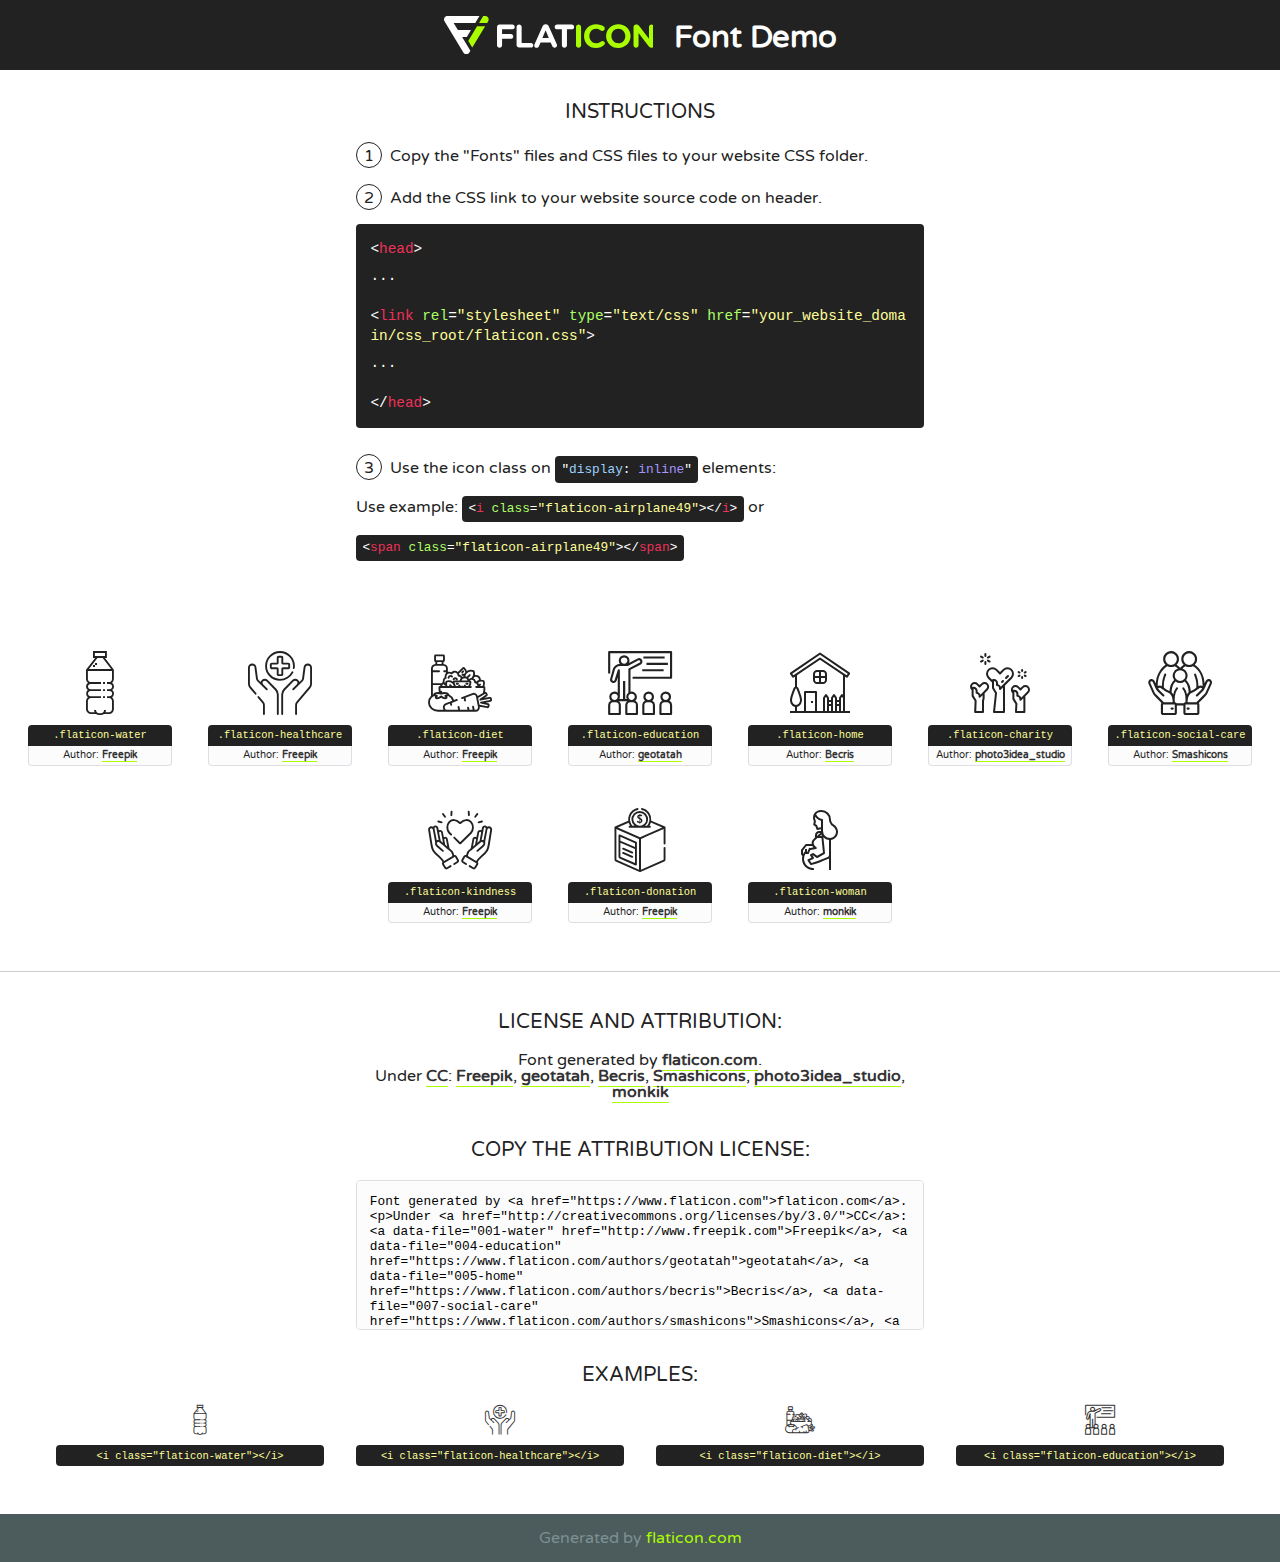
<file: lib/flaticon/font/flaticon.html>
<!DOCTYPE html>
<!--
  Flaticon icon font: Flaticon
  Creation date: 30/09/2020 10:47
-->
<html>
<!DOCTYPE html>
<html>

<head>
    <title>Flaticon WebFont</title>
    <link href="http://fonts.googleapis.com/css?family=Varela+Round" rel="stylesheet" type="text/css" />
    <link rel="stylesheet" type="text/css" href="flaticon.css">
    <meta charset="UTF-8">
    <style>
    html, body, div, span, applet, object, iframe,
    h1, h2, h3, h4, h5, h6, p, blockquote, pre,
    a, abbr, acronym, address, big, cite, code,
    del, dfn, em, img, ins, kbd, q, s, samp,
    small, strike, strong, sub, sup, tt, var,
    b, u, i, center,
    dl, dt, dd, ol, ul, li,
    fieldset, form, label, legend,
    table, caption, tbody, tfoot, thead, tr, th, td,
    article, aside, canvas, details, embed, 
    figure, figcaption, footer, header, hgroup, 
    menu, nav, output, ruby, section, summary,
    time, mark, audio, video {
        margin: 0;
        padding: 0;
        border: 0;
        font-size: 100%;
        font: inherit;
        vertical-align: baseline;
    }
    /* HTML5 display-role reset for older browsers */
    article, aside, details, figcaption, figure, 
    footer, header, hgroup, menu, nav, section {
        display: block;
    }
    body {
        line-height: 1;
    }
    ol, ul {
        list-style: none;
    }
    blockquote, q {
        quotes: none;
    }
    blockquote:before, blockquote:after,
    q:before, q:after {
        content: '';
        content: none;
    }
    table {
        border-collapse: collapse;
        border-spacing: 0;
    }
    body {
        font-family: 'Varela Round', Helvetica, Arial, sans-serif;
        font-size: 16px;
        color: #222;
    }
    a {
        color: #333;
        border-bottom: 1px solid #a9fd00;
        font-weight: bold;
        text-decoration: none;
    }
    * {
        -moz-box-sizing: border-box;
        -webkit-box-sizing: border-box;
        box-sizing: border-box;
        margin: 0;
        padding: 0;
    }
    [class^="flaticon-"]:before, [class*=" flaticon-"]:before, [class^="flaticon-"]:after, [class*=" flaticon-"]:after {
        font-family: Flaticon;
        font-size: 30px;
        font-style: normal;
        margin-left: 20px;
        color: #333;
    }
    .wrapper {
        max-width: 600px;
        margin: auto;
        padding: 0 1em;
    }
    .title {
        font-size: 1.25em;
        text-align: center;
        margin-bottom: 1em;
        text-transform: uppercase;
    }
    header {
        text-align: center;
        background-color: #222;
        color: #fff;
        padding: 1em;
    }
    header .logo {
        width: 210px;
        height: 38px;
        display: inline-block;
        vertical-align: middle;
        margin-right: 1em;
        border: none;
    }
    header strong {
        font-size: 1.95em;
        font-weight: bold;
        vertical-align: middle;
        margin-top: 5px;
        display: inline-block;
    }
    .demo {
        margin: 2em auto;
        line-height: 1.25em;
    }
    .demo ul li {
        margin-bottom: 1em;
    }
    .demo ul li .num {
        color: #222;
        border-radius: 20px;
        display: inline-block;
        width: 26px;
        padding: 3px;
        height: 26px;
        text-align: center;
        margin-right: 0.5em;
        border: 1px solid #222;
    }
    .demo ul li code {
        background-color: #222;
        border-radius: 4px;
        padding: 0.25em 0.5em;
        display: inline-block;
        color: #fff;
        font-family: Consolas,Monaco,Lucida Console,Liberation Mono,DejaVu Sans Mono,Bitstream Vera Sans Mono,Courier New, monospace;
        font-weight: lighter;
        margin-top: 1em;
        font-size: 0.8em;
        word-break: break-all;
    }
    .demo ul li code.big {
        padding: 1em;
        font-size: 0.9em;
    }
    .demo ul li code .red {
        color: #EF3159;
    }
    .demo ul li code .green {
        color: #ACFF65;
    }
    .demo ul li code .yellow {
        color: #FFFF99;
    }
    .demo ul li code .blue {
        color: #99D3FF;
    }
    .demo ul li code .purple {
        color: #A295FF;
    }
    .demo ul li code .dots {
        margin-top: 0.5em;
        display: block;
    }
    #glyphs {
        border-bottom: 1px solid #ccc;
        padding: 2em 0;
        text-align: center;
    }
    .glyph {
        display: inline-block;
        width: 9em;
        margin: 1em;
        text-align: center;
        vertical-align: top;
        background: #FFF;
    }
    .glyph .glyph-icon {
        padding: 10px;
        display: block;
        font-family:"Flaticon";
        font-size: 64px;
        line-height: 1;
    }
    .glyph .glyph-icon:before {
        font-size: 64px;
        color: #222;
        margin-left: 0;
    }
    .class-name {
        font-size: 0.65em;
        background-color: #222;
        color: #fff;
        border-radius: 4px 4px 0 0;
        padding: 0.5em;
        color: #FFFF99;
        font-family: Consolas,Monaco,Lucida Console,Liberation Mono,DejaVu Sans Mono,Bitstream Vera Sans Mono,Courier New, monospace;
    }
    .author-name {
        font-size: 0.6em;
        background-color: #fcfcfd;
        border: 1px solid #DEDEE4;
        border-top: 0;
        border-radius: 0 0 4px 4px;
        padding: 0.5em;
    }
    .class-name:last-child {
        font-size: 10px;
        color:#888;
    }
    .class-name:last-child a {
        font-size: 10px;
        color:#555;
    }
    .class-name:last-child a:hover {
        color:#a9fd00;
    }
    .glyph > input {
        display: block;
        width: 100px;
        margin: 5px auto;
        text-align: center;
        font-size: 12px;
        cursor: text;
    }
    .glyph > input.icon-input {
        font-family:"Flaticon";
        font-size: 16px;
        margin-bottom: 10px;
    }
    .attribution .title {
        margin-top: 2em;
    }
    .attribution textarea {
        background-color: #fcfcfd;
        padding: 1em;
        border: none;
        box-shadow: none;
        border: 1px solid #DEDEE4;
        border-radius: 4px;
        resize: none;
        width: 100%;
        height: 150px;
        font-size: 0.8em;
        font-family: Consolas,Monaco,Lucida Console,Liberation Mono,DejaVu Sans Mono,Bitstream Vera Sans Mono,Courier New, monospace;
        -webkit-appearance: none;
    }
    .iconsuse {
        margin: 2em auto;
        text-align: center;
        max-width: 1200px;
    }
    .iconsuse:after {
        content: '';
        display: table;
        clear: both;
    }
    .iconsuse .image {
        float: left;
        width: 25%;
        padding: 0 1em;
    }
    .iconsuse .image p {
        margin-bottom: 1em;
    }
    .iconsuse .image span {
        display: block;
        font-size: 0.65em;
        background-color: #222;
        color: #fff;
        border-radius: 4px;
        padding: 0.5em;
        color: #FFFF99;
        margin-top: 1em;
        font-family: Consolas,Monaco,Lucida Console,Liberation Mono,DejaVu Sans Mono,Bitstream Vera Sans Mono,Courier New, monospace;
    }
    #footer {
        text-align: center;
        background-color: #4C5B5C;
        color: #7c9192;
        padding: 1em;
    }
    #footer a {
        border: none;
        color: #a9fd00;
        font-weight: normal;
    }
    @media (max-width: 960px) {
        .iconsuse .image {
            width: 50%;
        }
    }
    @media (max-width: 560px) {
        .iconsuse .image {
            width: 100%;
        }
    }
    </style>
</head>

<body class="characters-off">

    <header>
        <a href="https://www.flaticon.com" target="_blank" class="logo">
            <svg version="1.1" xmlns="http://www.w3.org/2000/svg" xmlns:xlink="http://www.w3.org/1999/xlink" xmlns:a="http://ns.adobe.com/AdobeSVGViewerExtensions/3.0/" viewBox="0 0 560.875 102.036" enable-background="new 0 0 560.875 102.036" xml:space="preserve">
                <defs>
                </defs>
                <g>
                    <g class="letters">
                        <path fill="#ffffff" d="M141.596,29.675c0-3.777,2.985-6.767,6.764-6.767h34.438c3.426,0,6.15,2.728,6.15,6.15
                        c0,3.43-2.724,6.149-6.15,6.149h-27.674v13.091h23.719c3.429,0,6.151,2.724,6.151,6.15c0,3.43-2.723,6.149-6.151,6.149h-23.719
                        v17.574c0,3.773-2.986,6.761-6.764,6.761c-3.779,0-6.764-2.989-6.764-6.761V29.675z"></path>
                        <path fill="#ffffff" d="M193.844,29.149c0-3.781,2.985-6.767,6.764-6.767c3.776,0,6.763,2.985,6.763,6.767v42.957h25.039
                        c3.426,0,6.149,2.726,6.149,6.153c0,3.425-2.723,6.15-6.149,6.15h-31.802c-3.779,0-6.764-2.986-6.764-6.768V29.149z"></path>
                        <path fill="#ffffff" d="M241.891,75.71l21.438-48.407c1.492-3.341,4.215-5.357,7.906-5.357h0.792
                        c3.686,0,6.323,2.017,7.815,5.357l21.439,48.407c0.436,0.967,0.701,1.845,0.701,2.723c0,3.602-2.809,6.501-6.414,6.501
                        c-3.161,0-5.269-1.845-6.499-4.655l-4.132-9.661h-27.059l-4.301,10.102c-1.144,2.631-3.426,4.214-6.237,4.214
                        c-3.517,0-6.24-2.81-6.24-6.325C241.1,77.64,241.451,76.677,241.891,75.71z M279.932,58.666l-8.521-20.297l-8.526,20.297H279.932
                        z"></path>
                        <path fill="#ffffff" d="M314.864,35.387H301.86c-3.429,0-6.239-2.813-6.239-6.238c0-3.429,2.811-6.24,6.239-6.24h39.533
                        c3.426,0,6.237,2.811,6.237,6.24c0,3.425-2.811,6.238-6.237,6.238h-13.001v42.785c0,3.773-2.99,6.761-6.764,6.761
                        c-3.779,0-6.764-2.989-6.764-6.761V35.387z"></path>
                        <path fill="#A9FD00" d="M352.615,29.149c0-3.781,2.985-6.767,6.767-6.767c3.774,0,6.761,2.985,6.761,6.767v49.024
                        c0,3.773-2.987,6.761-6.761,6.761c-3.781,0-6.767-2.989-6.767-6.761V29.149z"></path>
                        <path fill="#A9FD00" d="M374.132,53.836v-0.179c0-17.481,13.178-31.801,32.065-31.801c9.22,0,15.459,2.458,20.557,6.238
                        c1.402,1.054,2.637,2.985,2.637,5.357c0,3.692-2.985,6.59-6.681,6.59c-1.845,0-3.071-0.702-4.044-1.319
                        c-3.776-2.813-7.729-4.393-12.562-4.393c-10.364,0-17.831,8.611-17.831,19.154v0.173c0,10.542,7.291,19.329,17.831,19.329
                        c5.715,0,9.492-1.756,13.359-4.834c1.049-0.874,2.458-1.491,4.039-1.491c3.429,0,6.325,2.813,6.325,6.236
                        c0,2.106-1.056,3.78-2.282,4.834c-5.539,4.834-12.036,7.733-21.878,7.733C387.572,85.464,374.132,71.493,374.132,53.836z"></path>
                        <path fill="#A9FD00" d="M433.009,53.836v-0.179c0-17.481,13.79-31.801,32.766-31.801c18.981,0,32.592,14.143,32.592,31.628v0.173
                        c0,17.483-13.785,31.807-32.769,31.807C446.625,85.464,433.009,71.32,433.009,53.836z M484.224,53.836v-0.179
                        c0-10.539-7.725-19.326-18.626-19.326c-10.893,0-18.449,8.611-18.449,19.154v0.173c0,10.542,7.73,19.329,18.626,19.329
                        C476.676,72.986,484.224,64.378,484.224,53.836z"></path>
                        <path fill="#A9FD00" d="M506.233,29.321c0-3.774,2.99-6.763,6.767-6.763h1.401c3.252,0,5.183,1.583,7.029,3.953l26.093,34.265
                        V29.059c0-3.692,2.99-6.677,6.681-6.677c3.683,0,6.671,2.985,6.671,6.677v48.934c0,3.78-2.987,6.765-6.764,6.765h-0.436
                        c-3.257,0-5.188-1.581-7.034-3.953l-27.056-35.492v32.944c0,3.687-2.985,6.676-6.678,6.676c-3.683,0-6.673-2.989-6.673-6.676
                        V29.321z"></path>
                    </g>
                    <g class="insignia">
                        <path fill="#ffffff" d="M48.372,56.137h12.517l11.156-18.537H37.186L25.688,18.539h57.825L94.668,0H9.271
                        C5.925,0,2.842,1.801,1.198,4.716c-1.644,2.907-1.593,6.482,0.134,9.343l50.38,83.501c1.678,2.781,4.689,4.476,7.938,4.476
                        c3.246,0,6.257-1.695,7.935-4.476l2.898-4.804L48.372,56.137z"></path>
                        <g class="i">
                            <path fill="#A9FD00" d="M93.575,18.539h0.031v0.004l21.652,0.004l2.705-4.488c1.727-2.861,1.778-6.436,0.133-9.343
                            C116.454,1.801,113.371,0,110.026,0h-5.294L93.575,18.539z"></path>
                            <polygon fill="#A9FD00" points="88.291,27.356 64.725,66.486 75.519,84.404 109.942,27.356"></polygon>
                        </g>
                    </g>
                </g>
            </svg>
        </a>
        <strong>Font Demo</strong>
    </header>


    <section class="demo wrapper">

        <p class="title">Instructions</p>

        <ul>
            <li>
                <span class="num">1</span>Copy the "Fonts" files and CSS files to your website CSS folder.
            </li>
            <li>
                <span class="num">2</span>Add the CSS link to your website source code on header.
                <code class="big">
                    &lt;<span class="red">head</span>&gt;
                    <br/><span class="dots">...</span>
                    <br/>&lt;<span class="red">link</span> <span class="green">rel</span>=<span class="yellow">"stylesheet"</span> <span class="green">type</span>=<span class="yellow">"text/css"</span> <span class="green">href</span>=<span class="yellow">"your_website_domain/css_root/flaticon.css"</span>&gt;
                    <br/><span class="dots">...</span>
                    <br/>&lt;/<span class="red">head</span>&gt;
                </code>
            </li>

            <li>
                <p>
                    <span class="num">3</span>Use the icon class on <code>"<span class="blue">display</span>:<span class="purple"> inline</span>"</code> elements:
                    <br />
                    Use example: <code>&lt;<span class="red">i</span> <span class="green">class</span>=<span class="yellow">&quot;flaticon-airplane49&quot;</span>&gt;&lt;/<span class="red">i</span>&gt;</code> or <code>&lt;<span class="red">span</span> <span class="green">class</span>=<span class="yellow">&quot;flaticon-airplane49&quot;</span>&gt;&lt;/<span class="red">span</span>&gt;</code>
            </li>
        </ul>

    </section>




   <section id="glyphs">          
    
      
        <div class="glyph"><div class="glyph-icon flaticon-water"></div>
            <div class="class-name">.flaticon-water</div>
            <div class="author-name">Author: <a data-file="001-water" href="http://www.freepik.com">Freepik</a> </div> 
        </div>        
        
        <div class="glyph"><div class="glyph-icon flaticon-healthcare"></div>
            <div class="class-name">.flaticon-healthcare</div>
            <div class="author-name">Author: <a data-file="002-healthcare" href="http://www.freepik.com">Freepik</a> </div> 
        </div>        
        
        <div class="glyph"><div class="glyph-icon flaticon-diet"></div>
            <div class="class-name">.flaticon-diet</div>
            <div class="author-name">Author: <a data-file="003-diet" href="http://www.freepik.com">Freepik</a> </div> 
        </div>        
        
        <div class="glyph"><div class="glyph-icon flaticon-education"></div>
            <div class="class-name">.flaticon-education</div>
            <div class="author-name">Author: <a data-file="004-education" href="https://www.flaticon.com/authors/geotatah">geotatah</a> </div> 
        </div>        
        
        <div class="glyph"><div class="glyph-icon flaticon-home"></div>
            <div class="class-name">.flaticon-home</div>
            <div class="author-name">Author: <a data-file="005-home" href="https://www.flaticon.com/authors/becris">Becris</a> </div> 
        </div>        
        
        <div class="glyph"><div class="glyph-icon flaticon-charity"></div>
            <div class="class-name">.flaticon-charity</div>
            <div class="author-name">Author: <a data-file="006-charity" href="https://www.flaticon.com/authors/photo3idea-studio">photo3idea_studio</a> </div> 
        </div>        
        
        <div class="glyph"><div class="glyph-icon flaticon-social-care"></div>
            <div class="class-name">.flaticon-social-care</div>
            <div class="author-name">Author: <a data-file="007-social-care" href="https://www.flaticon.com/authors/smashicons">Smashicons</a> </div> 
        </div>        
        
        <div class="glyph"><div class="glyph-icon flaticon-kindness"></div>
            <div class="class-name">.flaticon-kindness</div>
            <div class="author-name">Author: <a data-file="008-kindness" href="http://www.freepik.com">Freepik</a> </div> 
        </div>        
        
        <div class="glyph"><div class="glyph-icon flaticon-donation"></div>
            <div class="class-name">.flaticon-donation</div>
            <div class="author-name">Author: <a data-file="009-donation" href="http://www.freepik.com">Freepik</a> </div> 
        </div>        
        
        <div class="glyph"><div class="glyph-icon flaticon-woman"></div>
            <div class="class-name">.flaticon-woman</div>
            <div class="author-name">Author: <a data-file="010-woman" href="https://www.flaticon.com/authors/monkik">monkik</a> </div> 
        </div>        
        

    </section>



    <section class="attribution wrapper"   style="text-align:center;">

      <div class="title">License and attribution:</div><div class="attrDiv">Font generated by <a href="https://www.flaticon.com">flaticon.com</a>. <div><p>Under <a href="http://creativecommons.org/licenses/by/3.0/">CC</a>: <a data-file="001-water" href="http://www.freepik.com">Freepik</a>, <a data-file="004-education" href="https://www.flaticon.com/authors/geotatah">geotatah</a>, <a data-file="005-home" href="https://www.flaticon.com/authors/becris">Becris</a>, <a data-file="007-social-care" href="https://www.flaticon.com/authors/smashicons">Smashicons</a>, <a data-file="006-charity" href="https://www.flaticon.com/authors/photo3idea-studio">photo3idea_studio</a>, <a data-file="010-woman" href="https://www.flaticon.com/authors/monkik">monkik</a></p>  </div>
      </div>
      <div class="title">Copy the Attribution License:</div>

    <textarea onclick="this.focus();this.select();">Font generated by &lt;a href=&quot;https://www.flaticon.com&quot;&gt;flaticon.com&lt;/a&gt;. <p>Under <a href="http://creativecommons.org/licenses/by/3.0/">CC</a>: <a data-file="001-water" href="http://www.freepik.com">Freepik</a>, <a data-file="004-education" href="https://www.flaticon.com/authors/geotatah">geotatah</a>, <a data-file="005-home" href="https://www.flaticon.com/authors/becris">Becris</a>, <a data-file="007-social-care" href="https://www.flaticon.com/authors/smashicons">Smashicons</a>, <a data-file="006-charity" href="https://www.flaticon.com/authors/photo3idea-studio">photo3idea_studio</a>, <a data-file="010-woman" href="https://www.flaticon.com/authors/monkik">monkik</a></p>  
     </textarea>

    </section>

    <section class="iconsuse">

          <div class="title">Examples:</div>            
             
            <div class="image">
                <p>
                    <i class="glyph-icon flaticon-water"></i> 
                    <span>&lt;i class=&quot;flaticon-water&quot;&gt;&lt;/i&gt;</span>
                </p>
            </div>
            
            <div class="image">
                <p>
                    <i class="glyph-icon flaticon-healthcare"></i> 
                    <span>&lt;i class=&quot;flaticon-healthcare&quot;&gt;&lt;/i&gt;</span>
                </p>
            </div>
            
            <div class="image">
                <p>
                    <i class="glyph-icon flaticon-diet"></i> 
                    <span>&lt;i class=&quot;flaticon-diet&quot;&gt;&lt;/i&gt;</span>
                </p>
            </div>
            
            <div class="image">
                <p>
                    <i class="glyph-icon flaticon-education"></i> 
                    <span>&lt;i class=&quot;flaticon-education&quot;&gt;&lt;/i&gt;</span>
                </p>
            </div>
                       
        </div>
                            
    </section>

<div id="footer">
    <div>Generated by <a href="https://www.flaticon.com">flaticon.com</a>
    </div>
</div>



</body>
</html>
</file>
<file: lib/flaticon/font/flaticon.css>
/*
  	Flaticon icon font: Flaticon
  	Creation date: 30/09/2020 10:47
  	*/

@font-face {
  font-family: "Flaticon";
  src: url("./Flaticon.eot");
  src: url("./Flaticon.eot?#iefix") format("embedded-opentype"),
       url("./Flaticon.woff2") format("woff2"),
       url("./Flaticon.woff") format("woff"),
       url("./Flaticon.ttf") format("truetype"),
       url("./Flaticon.svg#Flaticon") format("svg");
  font-weight: normal;
  font-style: normal;
}

@media screen and (-webkit-min-device-pixel-ratio:0) {
  @font-face {
    font-family: "Flaticon";
    src: url("./Flaticon.svg#Flaticon") format("svg");
  }
}

[class^="flaticon-"]:before, [class*=" flaticon-"]:before,
[class^="flaticon-"]:after, [class*=" flaticon-"]:after {   
  font-family: Flaticon;
        font-size: 20px;
font-style: normal;
margin-left: 20px;
}

.flaticon-water:before { content: "\f100"; }
.flaticon-healthcare:before { content: "\f101"; }
.flaticon-diet:before { content: "\f102"; }
.flaticon-education:before { content: "\f103"; }
.flaticon-home:before { content: "\f104"; }
.flaticon-charity:before { content: "\f105"; }
.flaticon-social-care:before { content: "\f106"; }
.flaticon-kindness:before { content: "\f107"; }
.flaticon-donation:before { content: "\f108"; }
.flaticon-woman:before { content: "\f109"; }
</file>
<file: css/style.css>
/*******************************/
/********* General CSS *********/
/*******************************/
body {
    color: #777777;
    font-weight: 500;
    background: #ffffff;
    font-family: 'Quicksand', sans-serif;
}

h1,
h2, 
h3, 
h4,
h5, 
h6 {
    color: #4a4c70;
}

a {
    color: #4a4c70;
    transition: .3s;
}

a:hover,
a:active,
a:focus {
    color: #FDBE33;
    outline: none;
    text-decoration: none;
}

.btn.btn-custom {
    padding: 12px 20px;
    text-align: center; 
   font-size: 16px;
    font-weight: 500;
    color: #777777;
    border-radius: 0;
    border: 2px solid #FDBE33;
    box-shadow: inset 0 0 0 0 #FDBE33;
    transition: ease-out 0.3s;
    -webkit-transition: ease-out 0.3s;
    -moz-transition: ease-out 0.3s;
}

.btn.btn-custom:hover {
    color: #20212B;
    box-shadow: inset 0 0 0 30px #FDBE33;
}

.btn:focus,
.form-control:focus {
    box-shadow: none;
}

.container-fluid {
    max-width: 1366px;
}

[class^="flaticon-"]:before, [class*=" flaticon-"]:before,
[class^="flaticon-"]:after, [class*=" flaticon-"]:after {   
    font-size: inherit;
    margin-left: 0;
}


/**********************************/
/****** Loader & Back to Top ******/
/**********************************/
#loader {
    position: fixed;
    top: 0;
    right: 0;
    bottom: 0;
    left: 0;
    display: flex;
    align-items: center;
    justify-content: center;
    background: #ffffff;
    opacity: 0;
    visibility: hidden;
    -webkit-transition: opacity .3s ease-out, visibility 0s linear .3s;
    -o-transition: opacity .3s ease-out, visibility 0s linear .3s;
    transition: opacity .3s ease-out, visibility 0s linear .3s;
    z-index: 999;
}

#loader.show {
    -webkit-transition: opacity .6s ease-out, visibility 0s linear 0s;
    -o-transition: opacity .6s ease-out, visibility 0s linear 0s;
    transition: opacity .6s ease-out, visibility 0s linear 0s;
    visibility: visible;
    opacity: 1;
}

#loader .loader {
    position: relative;
    width: 45px;
    height: 45px;
    border: 5px solid #dddddd;
    border-top: 5px solid #FDBE33;
    border-radius: 50%;
    -webkit-animation: spin 2s linear infinite;
    animation: spin 2s linear infinite;
}

@-webkit-keyframes spin {
    0% { -webkit-transform: rotate(0deg); }
    100% { -webkit-transform: rotate(360deg); }
}

@keyframes spin {
    0% { transform: rotate(0deg); }
    100% { transform: rotate(360deg); }
}

.back-to-top {
    position: fixed;
    display: none;
    background: #FDBE33;
    width: 44px;
    height: 44px;
    text-align: center;
    line-height: 1;
    font-size: 22px;
    right: 15px;
    bottom: 15px;
    transition: background 0.5s;
    z-index: 9;
}

.back-to-top i {
    color: #4a4c70;
    padding-top: 10px;
}

.back-to-top:hover {
    background: #4a4c70;
}

.back-to-top:hover i {
    color: #FDBE33;
}


/**********************************/
/********** Top Bar CSS ***********/
/**********************************/
.top-bar {
    position: absolute;
    height: 45px;
    width: 100%;
    top: 0;
    left: 0;
    z-index: 3;
    border-bottom: 1px solid rgba(255, 255, 255, .3);
}

.top-bar .top-bar-left {
    display: flex;
    align-items: center;
    justify-content: flex-start;
}

.top-bar .top-bar-right {
    display: flex;
    align-items: center;
    justify-content: flex-end;
}

.top-bar .text {
    display: flex;
    align-items: center;
    justify-content: center;
    flex-direction: row;
    height: 45px;
    padding: 0 10px;
    text-align: center;
    border-left: 1px solid rgba(255, 255, 255, .3);
}

.top-bar .text:last-child {
    border-right: 1px solid rgba(255, 255, 255, .3);
}

.top-bar .text i {
    font-size: 16px;
    color: #FDBE33;
    margin-right: 5px;
}

.top-bar .text p {
    color: #ffffff;
    font-size: 16px;
    font-weight: 500;
    margin: 0;
}

.top-bar .social {
    display: flex;
    height: 45px;
    font-size: 0;
    justify-content: flex-end;
}

.top-bar .social a {
    display: flex;
    align-items: center;
    justify-content: center;
    width: 45px;
    height: 100%;
    font-size: 16px;
    color: #FDBE33;
    border-right: 1px solid rgba(255, 255, 255, .3);
}

.top-bar .social a:first-child {
    border-left: 1px solid rgba(255, 255, 255, .3);
}

.top-bar .social a:hover {
    color: #ffffff;
    background: #FDBE33;
}

@media (min-width: 992px) {
    .top-bar {
        padding: 0 60px;
    }
}


/**********************************/
/*********** Nav Bar CSS **********/
/**********************************/
.navbar {
    position: relative;
    transition: .5s;
    z-index: 999;
}

.navbar.nav-sticky {
    position: fixed;
    top: 0;
    width: 100%;
    box-shadow: 0 2px 5px rgba(0, 0, 0, .3);
    transition: .5s;
}

.navbar .navbar-brand {
    margin: 0;
    color: #ffffff;
    font-size: 45px;
    line-height: 0px;
    font-weight: 700;
    letter-spacing: 5px;
    text-transform: uppercase;
}

.navbar .navbar-brand img {
    max-width: 100%;
    max-height: 40px;
}

.navbar-dark .navbar-nav .nav-link,
.navbar-dark .navbar-nav .nav-link:focus,
.navbar-dark .navbar-nav .nav-link:hover,
.navbar-dark .navbar-nav .nav-link.active {
    padding: 10px 15px 8px 15px;
    color: #ffffff;
}

.navbar-dark .navbar-nav .nav-link:hover,
.navbar-dark .navbar-nav .nav-link.active {
    color: #FDBE33;
    transition: none;
}

.navbar .dropdown-menu {
    margin-top: 0;
    border: 0;
    border-radius: 0;
    background: #f8f9fa;
}

@media (min-width: 992px) {
    .navbar {
        position: absolute;
        width: 100%;
        top: 45px;
        padding: 20px 60px;
        background: transparent !important;
        border-bottom: 1px solid rgba(255, 255, 255, .3);
        z-index: 9;
    }
    
    .navbar.nav-sticky {
        padding: 10px 60px;
        background: #20212B !important;
        border-bottom: none;
    }
    
    .page .navbar {
        background: #20212B !important;
    }
    
    .navbar a.nav-link {
        padding: 8px 15px;
        font-size: 16px;
        letter-spacing: 1px;
    }
}

@media (max-width: 991.98px) {   
    .navbar {
        padding: 15px;
        background: #20212B !important;
    }
    
    .navbar a.nav-link {
        padding: 5px;
    }
    
    .navbar .dropdown-menu {
        box-shadow: none;
    }
}


/*******************************/
/********** Hero CSS ***********/
/*******************************/
.carousel {
    position: relative;
    width: 100%;
    min-height: 300px;
    background: #ffffff;
    margin-bottom: 45px;
}

.carousel .container-fluid {
    padding: 0;
}

.carousel .carousel-item {
    position: relative;
    width: 100%;
    min-height: 300px;
    display: flex;
    align-items: center;
    justify-content: center;
    flex-direction: column;
}

.carousel .carousel-img {
    position: relative;
    width: 100%;
    height: 100%;
    min-height: 300px;
    text-align: right;
    overflow: hidden;
}

.carousel .carousel-img::after {
    position: absolute;
    content: "";
    top: 0;
    right: 0;
    bottom: 0;
    left: 0;
    background: rgba(0, 0, 0, .5);
    z-index: 1;
}

.carousel .carousel-img img {
    width: 100%;
    height: 100%;
    object-fit: cover;
}

.carousel .carousel-text {
    position: absolute;
    max-width: 700px;
    display: flex;
    align-items: center;
    justify-content: center;
    flex-direction: column;
    z-index: 2;
}

.carousel .carousel-text h1 {
    text-align: center;
    color: #ffffff;
    font-size: 60px;
    font-weight: 700;
    margin-bottom: 20px;
}

.carousel .carousel-text p {
    color: #ffffff;
    text-align: center;
    font-size: 20px;
    margin-bottom: 25px;
}

.carousel .carousel-btn .btn.btn-custom {
    color: #ffffff;
}

.carousel .carousel-btn .btn.btn-custom:hover {
    color: #20212B;
}

.carousel .carousel-btn .btn:first-child {
    margin-right: 15px;
}

.carousel .owl-nav {
    position: absolute;
    width: 100%;
    height: 60px;
    top: calc(50% - 30px);
    left: 0;
    display: flex;
    justify-content: space-between;
    z-index: 9;
}

.carousel .owl-nav .owl-prev,
.carousel .owl-nav .owl-next {
    width: 60px;
    height: 60px;
    display: flex;
    align-items: center;
    justify-content: center;
    color: #FDBE33;
    background: rgba(256, 256, 256, .2);
    font-size: 22px;
    transition: .3s;
}

.carousel .owl-nav .owl-prev:hover,
.carousel .owl-nav .owl-next:hover {
    color: #ffffff;
    background: #FDBE33;
}

.carousel .owl-nav .owl-prev {
    margin-right: 2px;
}

.carousel .animated {
    -webkit-animation-duration: 1s;
    animation-duration: 1s;
}

#videoModal .modal-dialog {
    position: relative;
    max-width: 800px;
    margin: 60px auto 0 auto;
}

#videoModal .modal-body {
    position: relative;
    padding: 0px;
}

#videoModal .close {
    position: absolute;
    width: 30px;
    height: 30px;
    right: 0px;
    top: -30px;
    z-index: 999;
    font-size: 30px;
    font-weight: normal;
    color: #ffffff;
    background: #000000;
    opacity: 1;
}

@media (max-width: 991.98px) {
    .carousel .carousel-text h1 {
        font-size: 35px;
    }
    
    .carousel .carousel-text p {
        font-size: 16px;
    }
    
    .carousel .carousel-text .btn {
        padding: 12px 30px;
        font-size: 15px;
        letter-spacing: 0;
    }
}

@media (max-width: 767.98px) {
    .carousel .carousel-text h1 {
        font-size: 30px;
    }
    
    .carousel .carousel-text .btn {
        padding: 10px 25px;
        font-size: 15px;
        letter-spacing: 0;
    }
}

@media (max-width: 575.98px) {
    .carousel .carousel-text h1 {
        font-size: 25px;
    }
    
    .carousel .carousel-text .btn {
        padding: 8px 20px;
        font-size: 14px;
        letter-spacing: 0;
    }
}


/*******************************/
/******* Page Header CSS *******/
/*******************************/
.page-header {
    position: relative;
    margin-bottom: 45px;
    padding: 210px 0 90px 0;
    text-align: center;
    background: linear-gradient(rgba(0, 0, 0, .5), rgba(0, 0, 0, .5)), url(../img/page-header.jpg);
    background-attachment: fixed;
    background-position: center;
    background-repeat: no-repeat;
    background-size: cover;
}

.page-header h2 {
    position: relative;
    color: #FDBE33;
    font-size: 60px;
    font-weight: 700;
    margin-bottom: 20px;
    padding-bottom: 5px;
}

.page-header h2::after {
    position: absolute;
    content: "";
    width: 100px;
    height: 2px;
    left: calc(50% - 50px);
    bottom: 0;
    background: #FDBE33;
}

.page-header a {
    position: relative;
    padding: 0 12px;
    font-size: 22px;
    color: #ffffff;
}

.page-header a:hover {
    color: #FDBE33;
}

.page-header a::after {
    position: absolute;
    content: "/";
    width: 8px;
    height: 8px;
    top: -2px;
    right: -7px;
    text-align: center;
    color: #ffffff;
}

.page-header a:last-child::after {
    display: none;
}

@media (max-width: 991.98px) {
    .page-header {
        padding: 60px 0;
    }
    
    .page-header h2 {
        font-size: 45px;
    }
    
    .page-header a {
        font-size: 20px;
    }
}

@media (max-width: 767.98px) {
    .page-header {
        padding: 45px 0;
    }
    
    .page-header h2 {
        font-size: 35px;
    }
    
    .page-header a {
        font-size: 18px;
    }
}


/*******************************/
/******* Section Header ********/
/*******************************/
.section-header {
    position: relative;
    width: 100%;
    max-width: 700px;
    margin: 0 auto 45px auto;
}

.section-header p {
    margin-bottom: 5px;
    position: relative;
    font-size: 22px;
    font-weight: 600;
    text-transform: capitalize;
    color: #FDBE33;
}

.section-header h2 {
    margin: 0;
    font-size: 45px;
    font-weight: 700;
}

@media (max-width: 991.98px) {
    .section-header h2 {
        font-size: 45px;
    }
}

@media (max-width: 767.98px) {
    .section-header h2 {
        font-size: 40px;
    }
}

@media (max-width: 575.98px) {
    .section-header h2 {
        font-size: 35px;
    }
}


/*******************************/
/********** About CSS **********/
/*******************************/
.about {
    position: relative;
    width: 100%;
    padding: 45px 0;
}

.about .section-header {
    margin-bottom: 30px;
    margin-left: 0;
}

.about .about-img {
    width: 100%;
    height: 100vh;
}

.about .about-tab {
    width: 100%;
}

.about .about-tab .nav.nav-pills .nav-link {
    padding: 8px;
    font-weight: 600;
    background: none;
    border-radius: 0;
    border-bottom: 1px solid rgba(0, 0, 0, .15);
    transition: none;
}

.about .about-tab .nav.nav-pills .nav-link:hover,
.about .about-tab .nav.nav-pills .nav-link.active {
    color: #FDBE33;
    padding-bottom: 7px;
    border-bottom: 3px solid #FDBE33;
}

.about .about-tab .tab-content {
    padding: 15px 0 0 0;
    background: transparent;
}

.about .about-tab .tab-content .container {
    padding: 0;
}

@media (max-width: 991.98px) {
    .about .section-header {
        margin-top: 30px;
    }
}


/*******************************/
/********* Service CSS *********/
/*******************************/
.service {
    position: relative;
    width: 100%;
    padding: 45px 0 15px 0;
}

.service .service-item {
    position: relative;
    width: 100%;
    display: flex;
    justify-content: space-between;
    margin-bottom: 45px;
    transition: .3s;
}

.service .service-icon {
    position: relative;
    width: 60px;
}

.service .service-icon i {
    position: relative;
    display: block;
    color: #FDBE33;
    font-size: 60px;
    line-height: 60px;
    margin-top: 5px;
}

.service .service-text {
    position: relative;
    margin-left: 20px;
    padding-left: 20px;
}

.service .service-text::before {
    position: absolute;
    content: "";
    width: 1px;
    height: calc(100% - 10px);
    top: 5px;
    left: 0;
    background: rgba(0, 0, 0, .1);
}

.service .service-text::after {
    position: absolute;
    content: "";
    width: 3px;
    height: 40px;
    top: calc(50% - 20px);
    left: -1px;
    background: #FDBE33;
}

.service .service-text h3 {
    margin-bottom: 10px;
    font-size: 22px;
    font-weight: 700;
    letter-spacing: 1px;
}

.service .service-text p {
    margin: 0;
}


/*******************************/
/********* Donate CSS **********/
/*******************************/
.donate {
    position: relative;
    width: 100%;
    margin: 45px 0;
    background: rgba(0, 0, 0, .5);
}

.donate .donate-content {
    padding: 45px 0 15px 0;
}

.container .donate {
    margin: 90px 0;
}

.container .donate .donate-content {
    padding: 45px 30px 15px 30px;
}

.donate .donate-content .section-header {
    margin-bottom: 30px;
}

.donate .donate-content .section-header h2 {
    color: #ffffff;
}

.donate .donate-text p {
    color: #ffffff;
    font-size: 18px;
}

.donate .donate-form {
    padding: 90px 30px;
    background: #FDBE33;
}

.donate .donate-form .control-group {
    margin-bottom: 15px;
}

.donate .donate-form .form-control {
    height: 60px;
    color: #ffffff;
    padding: 0 15px;
    border-radius: 0;
    border: 1px solid #ffffff;
    background: transparent;
}

.donate .donate-form .form-control::placeholder {
    color: #ffffff;
    opacity: 1;
}

.donate .donate-form .form-control:-ms-input-placeholder,
.donate .donate-form .form-control::-ms-input-placeholder {
    color: #ffffff;
}

.donate .donate-form .btn-group {
    display: flex;
    justify-content: space-between;
    margin-bottom: 15px;
}

.donate .donate-form .btn.btn-custom {
    padding: 15px 0;
    width: 100%;
    height: 60px;
    color: #ffffff;
    border: 1px solid #ffffff;
    box-shadow: inset 0 0 0 0 #ffffff;
}

.donate .donate-form .btn.btn-custom:hover,
.donate .donate-form .btn.btn-custom.active {
    color: #FDBE33;
    border: 1px solid #ffffff;
    box-shadow: inset 0 0 0 30px #ffffff;
}



/*******************************/
/********** Causes CSS *********/
/*******************************/
.causes {
    position: relative;
    width: 100%;
    padding: 45px 0;
}

.causes .causes-carousel {
    width: calc(100% + 30px);
    margin-left: -15px;
    margin-right: -15px;
}

.causes .causes-item {
    margin: 0 15px;
    overflow: hidden;
    background: #f3f6ff;
}

.causes .causes-img {
    overflow: hidden;
}

.causes .causes-img img {
    width: 100%;
    transition: .3s;
}

.causes .causes-item:hover img {
    transform: scale(1.1);
}


.causes .causes-progress {
    width: 100%;
    margin-top: 32px;
    padding: 30px 30px 20px 30px;
}

.causes .progress {
    height: 10px;
    border-radius: 0;
    background: #dddddd;
    overflow: visible;
}

.causes .progress .progress-bar {
    position: relative;
    width: 0px;
    background: #FDBE33;
    overflow: visible;
    transition: 2s;
}

.causes .progress-bar span {
    position: absolute;
    top: -32px;
    right: 0;
    height: 23px;
    display: inline-block;
    padding: 2px 6px;
    background: #FDBE33;
    color: #20212B;
}

.causes .progress-bar span::after {
    position: absolute;
    content: "";
    width: 0;
    height: 0;
    top: 23px;
    left: calc(50% - 6px);
    border: 6px solid;
    border-color: #FDBE33 transparent transparent transparent;
}

.causes .progress-text {
    margin-top: 5px;
    display: flex;
    justify-content: space-between;
}

.causes .progress-text p {
    margin: 0;
}

.causes .causes-text {
    padding: 0 30px;
}

.causes .causes-text h3 {
    font-size: 22px;
    font-weight: 700;
}

.causes .causes-text p {
    margin: 0;
}

.causes .causes-btn {
    margin-top: 25px;
    display: flex;
    justify-content: space-between;
}

.causes .causes-btn .btn {
    padding: 10px 0;
    width: 50%;
}

.causes .causes-btn .btn:last-child {
    color: #20212B;
    background: #FDBE33;
}

.causes .causes-btn .btn:last-child:hover {
    color: #ffffff;
}



/*******************************/
/********** Facts CSS **********/
/*******************************/
.facts {
    position: relative;
    width: 100%;
    min-height: 400px;
    margin: 45px 0;
    display: flex;
    align-items: center;
    background: rgba(0, 0, 0, .5);
}

.facts .facts-item {
    display: flex;
    flex-direction: row;
    margin: 25px 0;
}

.facts .facts-item i {
    margin-top: 10px;
    font-size: 60px;
    line-height: 60px;
    color: #FDBE33;
}

.facts .facts-text {
    padding-left: 20px;
}

.facts .facts-text h3 {
    position: relative;
    display: inline-block;
    color: #ffffff;
    font-size: 45px;
    font-weight: 700;
}

.facts .facts-text h3::after {
    position: absolute;
    top: 0px;
    color: #ffffff;
    font-size: 25px;
    font-family: "Font Awesome 5 Free";
    font-weight: 900;
}

.facts .facts-text h3.facts-plus::after {
    content: "\f067";
    right: -25px;
}

.facts .facts-text h3.facts-dollar::after {
    content: "\f155";
    right: -18px;
}

.facts .facts-text p {
    color: #ffffff;
    font-size: 22px;
    font-weight: 600;
    margin: 0;
}


/*******************************/
/*********** Team CSS **********/
/*******************************/
.team {
    position: relative;
    width: 100%;
    padding: 45px 0 15px 0;
}

.team .team-item {
    position: relative;
    margin-bottom: 35px;
}

.team .team-img {
    position: relative;
    overflow: hidden;
}

.team .team-img img {
    width: 100%;
    transform: scale(1.1);
    margin-bottom: -15px;
    transition: .3s;
}

.team .team-item:hover img {
    margin: -15px 0 0 0;
}

.team .team-text {
    position: absolute;
    width: calc(100% - 40px);
    height: 96px;
    bottom: 0;
    left: 20px;
    padding: 22px 0;
    text-align: center;
    background: #ffffff;
    transition: .3s;
    overflow: hidden;
}

.team .team-text h2 {
    font-size: 18px;
    font-weight: 700;
    margin-bottom: 10px;
}

.team .team-text p {
    margin-bottom: 20px;
}

.team .team-social {
    position: relative;
    font-size: 0;
}

.team .team-social a {
    display: inline-block;
    width: 35px;
    height: 35px;
    margin: 0 3px;
    padding: 5px 0;
    text-align: center;
    font-size: 14px;
    color: #4a4c70;
    border: 2px solid #FDBE33;
    transition: .3s;
}

.team .team-social a:hover {
    color: #20212B;
    background: #FDBE33;
}

.team .team-item:hover .team-text {
    height: 160px;
}


/*******************************/
/******* Testimonial CSS *******/
/*******************************/
.testimonial {
    position: relative;
    width: 100%;
    padding: 45px 0;
}

.testimonial .testimonials-carousel {
    position: relative;
    width: calc(100% + 30px);
    margin: 0 -15px;
}

.testimonial .testimonial-item {
    position: relative;
    width: 100%;
    padding: 0 15px;
    display: flex;
    flex-direction: column;
    overflow: hidden;
}

.testimonial .testimonial-profile {
    display: flex;
    align-items: center;
    margin-bottom: 15px;
    border-bottom: 1px solid rgba(0, 0, 0, .1);
}

.testimonial .testimonial-profile img {
    width: 80px;
    margin-bottom: -1px;
}

.testimonial .testimonial-name {
    padding-left: 15px;
    width: calc(100% - 95px);
}

.testimonial .testimonial-name h3 {
    font-size: 20px;
    font-weight: 600;
    margin-bottom: 5px;
}

.testimonial .testimonial-name p {
    margin: 0;
    font-style: italic;
}

.testimonial .testimonial-text p {
    margin: 0;
}

.testimonial .owl-dots {
    margin-top: 15px;
    text-align: center;
}

.testimonial .owl-dot {
    display: inline-block;
    margin: 0 5px;
    width: 12px;
    height: 12px;
    border-radius: 0;
    background: #FDBE33;
}

.testimonial .owl-dot.active {
    background: #20212B;
}


/*******************************/
/******** Volunteer CSS ********/
/*******************************/
.volunteer {
    position: relative;
    width: 100%;
    margin: 45px 0;
    background: rgba(0, 0, 0, .5);
}

.volunteer .volunteer-content {
    padding: 30px 0 45px 0;
}

.container .volunteer {
    margin: 90px 0;
}

.container .volunteer .volunteer-content {
    padding: 45px 30px 15px 30px;
}

.volunteer .volunteer-content .section-header {
    margin-bottom: 30px;
}

.volunteer .volunteer-content .section-header h2 {
    color: #ffffff;
}

.volunteer .volunteer-text p {
    color: #ffffff;
    font-size: 18px;
}

.volunteer .volunteer-form {
    padding: 90px 30px;
    background: #FDBE33;
}

.volunteer .volunteer-form .control-group {
    margin-bottom: 15px;
}

.volunteer .volunteer-form .form-control {
    height: 60px;
    color: #ffffff;
    padding: 0 15px;
    border-radius: 0;
    border: 1px solid #ffffff;
    background: transparent;
}

.volunteer .volunteer-form textarea.form-control {
    height: 120px;
    padding: 15px;
}

.volunteer .volunteer-form .form-control::placeholder {
    color: #ffffff;
    opacity: 1;
}

.volunteer .volunteer-form .form-control:-ms-input-placeholder,
.volunteer .volunteer-form .form-control::-ms-input-placeholder {
    color: #ffffff;
}

.volunteer .volunteer-form .btn.btn-custom {
    padding: 15px 0;
    width: 100%;
    height: 60px;
    color: #ffffff;
    border: 1px solid #ffffff;
    box-shadow: inset 0 0 0 0 #ffffff;
}

.volunteer .volunteer-form .btn.btn-custom:hover {
    color: #FDBE33;
    border: 1px solid #ffffff;
    box-shadow: inset 0 0 0 30px #ffffff;
}


/*******************************/
/********** Event CSS **********/
/*******************************/
.event {
    position: relative;
    width: 100%;
    padding: 45px 0 15px 0;
}

.event .event-item {
    margin-bottom: 30px;
    background: #f3f6ff;
}

.event .event-item img {
    width: 100%;
}

.event .event-content {
    padding: 30px;
    display: flex;
}

.event .event-meta {
    margin-bottom: 15px;
    display: flex;
    flex-direction: column;
}

.event .event-meta p {
    position: relative;
    margin-bottom: 8px;
    padding-bottom: 8px;
    white-space: nowrap;
    border-bottom: 1px solid rgba(0, 0, 0, .15);
}

.event .event-meta p:last-child {
    border-bottom: none;
}

.event .event-meta i {
    color: #4a4c70;
    width: 25px;
}

.event .event-text {
    position: relative;
    margin-left: 20px;
    padding-left: 20px;
}

.event .event-text::before {
    position: absolute;
    content: "";
    width: 1px;
    height: calc(100% - 5px);
    top: 6px;
    left: 0;
    background: rgba(0, 0, 0, .15);
}

.event .event-text::after {
    position: absolute;
    content: "";
    width: 3px;
    height: 40px;
    top: calc(50% - 20px);
    left: -1px;
    background: #FDBE33;
}

.event .event-text h3 {
    font-size: 25px;
    font-weight: 700;
    margin-bottom: 10px;
}

.event .event-text p {
    margin: 0;
}

.event .btn.btn-custom {
    margin-top: 20px;
    padding: 8px 30px;
}

@media (max-width: 575.98px) {
    .event .event-content {
        flex-direction: column;
    }
    
    .event .event-meta {
        flex-direction: row;
    }
    
    .event .event-meta p {
        font-size: 14px;
        padding-right: 7px;
    }
    
    .event .event-meta p:last-child {
        border-bottom: 1px solid rgba(0, 0, 0, .15);
    }
    
    .event .event-meta i {
        width: 18px;
    }
    
    .event .event-text {
        margin: 0;
        padding: 0;
    }
    
    .event .event-text::before,
    .event .event-text::after {
        display: none;
    }
}



/*******************************/
/*********** Blog CSS **********/
/*******************************/
.blog {
    position: relative;
    width: 100%;
    padding: 45px 0 15px 0;
}

.blog .blog-item {
    margin-bottom: 30px;
    padding-bottom: 30px;
    background: #f3f6ff;
}

.blog .blog-img {
    width: 100%;
}

.blog .blog-img img {
    width: 100%;
}

.blog .blog-text {
    padding: 30px 30px 15px 30px;
}

.blog .blog-text h3 {
    font-size: 22px;
    font-weight: 700;
}

.blog .blog-text h3 a {
    color: #4a4c70;
}

.blog .blog-text h3 a:hover {
    color: #FDBE33;
}

.blog .blog-text p {
    margin: 0;
}

.blog .blog-meta {
    margin: 0 30px;
    padding-top: 15px;
    display: flex;
    border-top: 1px solid rgba(0, 0, 0, .15);
}

.blog .blog-meta p {
    margin: 0;
    color: #777777;
    padding: 0 30px;
    border-right: 1px solid rgba(0, 0, 0, .15);
}

.blog .blog-meta p:first-child {
    padding-left: 0;
}

.blog .blog-meta p:last-child {
    padding-right: 0;
    border: none;
}

.blog .blog-meta i {
    color: #4a4c70;
    margin-right: 8px
}

.blog .pagination {
    margin-bottom: 15px;
}

.blog .pagination .page-link {
    color: #4a4c70;
    border-radius: 0;
    border-color: #4a4c70;
}

.blog .pagination .page-link:hover,
.blog .pagination .page-item.active .page-link {
    color: #FDBE33;
    background: #4a4c70;
}

.blog .pagination .disabled .page-link {
    color: #999999;
}


/*******************************/
/********* Contact CSS *********/
/*******************************/
.contact {
    position: relative;
    width: 100%;
    padding: 45px 0;
}

.contact .contact-img {
    position: relative;
    width: 100%;
}

.contact .contact-img img {
    width: 100%;
    height: 440px;
    object-fit: cover;
}

.contact .contact-form {
    position: relative;
    width: 100%;
    max-width: 700px;
    margin: 0 auto;
    margin-top: -220px;
    padding: 30px;
    background: #f3f6ff;
}

@media (max-width: 991.98px) {
    .contact .contact-form {
        max-width: 600px;
    }
}

@media (max-width: 767.98px) {
    .contact .contact-form {
        max-width: 400px;
    }
}

@media (max-width: 575.98px) {
    .contact .contact-form {
        max-width: 300px;
    }
}

.contact .contact-form input {
    padding: 15px;
    background: none;
    border-radius: 0;
    border: 1px solid rgba(0, 0, 0, .1);
}

.contact .contact-form textarea {
    height: 150px;
    padding: 8px 15px;
    background: none;
    border-radius: 0;
    border: 1px solid rgba(0, 0, 0, .1);
}

.contact .contact-form .btn.btn-custom {
    width: 100%;
}

.contact .help-block ul {
    margin: 0;
    padding: 0;
    list-style-type: none;
}


/*******************************/
/******* Single Post CSS *******/
/*******************************/
.single {
    position: relative;
    padding: 45px 0;
}

.single .single-content {
    position: relative;
    margin-bottom: 30px;
    overflow: hidden;
}

.single .single-content img {
    margin-bottom: 20px;
    width: 100%;
}

.single .single-tags {
    margin: -5px -5px 41px -5px;
    font-size: 0;
}

.single .single-tags a {
    margin: 5px;
    display: inline-block;
    padding: 7px 15px;
    font-size: 14px;
    font-weight: 500;
    color: #4a4c70;
    border: 1px solid #4a4c70;
}

.single .single-tags a:hover {
    color: #ffffff;
    background: #FDBE33;
    border-color: #FDBE33;
}

.single .single-bio {
    margin-bottom: 45px;
    padding: 30px;
    background: #f3f6ff;
    display: flex;
}

.single .single-bio-img {
    width: 100%;
    max-width: 100px;
}

.single .single-bio-img img {
    width: 100%;
    border: 15px solid #ffffff;
}

.single .single-bio-text {
    padding-left: 30px;
}

.single .single-bio-text h3 {
    font-size: 20px;
    font-weight: 700;
}

.single .single-bio-text p {
    margin: 0;
}

.single .single-related {
    margin-bottom: 45px;
}

.single .single-related h2 {
    font-size: 30px;
    font-weight: 700;
    margin-bottom: 25px;
}

.single .related-slider {
    position: relative;
    margin: 0 -15px;
    width: calc(100% + 30px);
}

.single .related-slider .post-item {
    margin: 0 15px;
}

.single .post-item {
    display: flex;
    align-items: center;
    margin-bottom: 15px;
}

.single .post-item .post-img {
    width: 100%;
    max-width: 80px;
}

.single .post-item .post-img img {
    width: 100%;
}

.single .post-item .post-text {
    padding-left: 15px;
}

.single .post-item .post-text a {
    font-size: 16px;
    font-weight: 600;
}

.single .post-item .post-text a:hover {
    color: #FDBE33;
}

.single .post-item .post-meta {
    display: flex;
    margin-top: 8px;
}

.single .post-item .post-meta p {
    display: inline-block;
    margin: 0;
    padding: 0 3px;
    font-size: 14px;
    font-weight: 500;
    font-style: italic;
}

.single .post-item .post-meta p a {
    margin-left: 5px;
    color: #999999;
    font-size: 14px;
    font-weight: 500;
    font-style: normal;
}

.single .related-slider .owl-nav {
    position: absolute;
    width: 90px;
    top: -55px;
    right: 15px;
    display: flex;
}

.single .related-slider .owl-nav .owl-prev,
.single .related-slider .owl-nav .owl-next {
    margin-left: 15px;
    width: 30px;
    height: 30px;
    display: flex;
    align-items: center;
    justify-content: center;
    color: #4a4c70;
    background: #FDBE33;
    font-size: 16px;
    transition: .3s;
}

.single .related-slider .owl-nav .owl-prev:hover,
.single .related-slider .owl-nav .owl-next:hover {
    color: #FDBE33;
    background: #4a4c70;
}

.single .single-comment {
    position: relative;
    margin-bottom: 45px;
}

.single .single-comment h2 {
    font-size: 30px;
    font-weight: 700;
    margin-bottom: 25px;
}

.single .comment-list {
    list-style: none;
    padding: 0;
}

.single .comment-child {
    list-style: none;
}

.single .comment-body {
    display: flex;
    margin-bottom: 30px;
}

.single .comment-img {
    width: 60px;
}

.single .comment-img img {
    width: 100%;
    border-radius: 0;
}

.single .comment-text {
    padding-left: 15px;
    width: calc(100% - 60px);
}

.single .comment-text h3 {
    font-size: 20px;
    font-weight: 600;
    margin-bottom: 3px;
}

.single .comment-text span {
    display: block;
    font-size: 14px;
    font-weight: 500;
    margin-bottom: 5px;
}

.single .comment-text .btn {
    padding: 3px 10px;
    font-size: 14px;
    font-weight: 500;
    color: #4a4c70;
    background: #dddddd;
    border-radius: 0;
}

.single .comment-text .btn:hover {
    background: #FDBE33;
}

.single .comment-form {
    position: relative;
}

.single .comment-form h2 {
    font-size: 30px;
    font-weight: 700;
    margin-bottom: 25px;
}

.single .comment-form form {
    padding: 30px;
    background: #f3f6ff;
}

.single .comment-form form .form-group:last-child {
    margin: 0;
}

.single .comment-form input,
.single .comment-form textarea {
    border-radius: 0;
}

.single .comment-form input:focus,
.single .comment-form textarea:focus {
    border-color: #FDBE33;
}


/**********************************/
/*********** Sidebar CSS **********/
/**********************************/
.sidebar {
    position: relative;
    width: 100%;
}

@media(max-width: 991.98px) {
    .sidebar {
        margin-top: 45px;
    }
}

.sidebar .sidebar-widget {
    position: relative;
    margin-bottom: 45px;
}

.sidebar .sidebar-widget .widget-title {
    position: relative;
    margin-bottom: 30px;
    padding-bottom: 5px;
    font-size: 25px;
    font-weight: 700;
}

.sidebar .sidebar-widget .widget-title::after {
    position: absolute;
    content: "";
    width: 60px;
    height: 2px;
    bottom: 0;
    left: 0;
    background: #FDBE33;
}

.sidebar .sidebar-widget .search-widget {
    position: relative;
}

.sidebar .search-widget input {
    height: 50px;
    border: 1px solid #dddddd;
    border-radius: 0;
}

.sidebar .search-widget input:focus {
    box-shadow: none;
    border-color: #FDBE33;
}

.sidebar .search-widget .btn {
    position: absolute;
    top: 6px;
    right: 15px;
    height: 40px;
    padding: 0;
    font-size: 25px;
    color: #FDBE33;
    background: none;
    border-radius: 0;
    border: none;
    transition: .3s;
}

.sidebar .search-widget .btn:hover {
    color: #4a4c70;
}

.sidebar .sidebar-widget .recent-post {
    position: relative;
}

.sidebar .sidebar-widget .tab-post {
    position: relative;
}

.sidebar .tab-post .nav.nav-pills .nav-link {
    color: #4a4c70;
    background: #FDBE33;
    border-radius: 0;
}

.sidebar .tab-post .nav.nav-pills .nav-link:hover,
.sidebar .tab-post .nav.nav-pills .nav-link.active {
    color: #FDBE33;
    background: #4a4c70;
}

.sidebar .tab-post .tab-content {
    padding: 15px 0 0 0;
    background: transparent;
}

.sidebar .tab-post .tab-content .container {
    padding: 0;
}

.sidebar .sidebar-widget .category-widget {
    position: relative;
}

.sidebar .category-widget ul {
    margin: 0;
    padding: 0;
    list-style: none;
}

.sidebar .category-widget ul li {
    margin: 0 0 12px 22px; 
}

.sidebar .category-widget ul li:last-child {
    margin-bottom: 0; 
}

.sidebar .category-widget ul li a {
    display: inline-block;
    line-height: 23px;
}

.sidebar .category-widget ul li::before {
    position: absolute;
    content: '\f105';
    font-family: 'Font Awesome 5 Free';
    font-weight: 900;
    color: #FDBE33;
    left: 1px;
}

.sidebar .category-widget ul li span {
    display: inline-block;
    /* float: right; */
}

.sidebar .sidebar-widget .tag-widget {
    position: relative;
    margin: -5px -5px;
}

.single .tag-widget a {
    margin: 5px;
    display: inline-block;
    padding: 7px 15px;
    font-size: 14px;
    font-weight: 500;
    color: #4a4c70;
    border: 1px solid #4a4c70;
    border-radius: 0;
}

.single .tag-widget a:hover {
    color: #ffffff;
    background: #FDBE33;
    border-color: #FDBE33;
}

.sidebar .image-widget {
    display: block;
    width: 100%;
    overflow: hidden;
}

.sidebar .image-widget img {
    max-width: 100%;
    transition: .3s;
}

.sidebar .image-widget img:hover {
    transform: scale(1.1);
}


/*******************************/
/********* Footer CSS **********/
/*******************************/
.footer {
    position: relative;
    margin-top: 45px;
    padding-top: 90px;
    background: #20212B;
}

.footer .footer-contact,
.footer .footer-link,
.footer .footer-newsletter {
    position: relative;
    margin-bottom: 45px;
    color: #ffffff;
}

.footer .footer-contact h2,
.footer .footer-link h2,
.footer .footer-newsletter h2 {
    margin-bottom: 30px;
    font-size: 22px;
    font-weight: 700;
    color: #FDBE33;
}

.footer .footer-link a {
    display: block;
    margin-bottom: 10px;
    color: #ffffff;
    transition: .3s;
}

.footer .footer-link a::before {
    position: relative;
    content: "\f105";
    font-family: "Font Awesome 5 Free";
    font-weight: 900;
    margin-right: 10px;
}

.footer .footer-link a:hover {
    color: #FDBE33;
    letter-spacing: 1px;
}

.footer .footer-contact p i {
    width: 25px;
}

.footer .footer-social {
    position: relative;
    margin-top: 20px;
}

.footer .footer-social a {
    width: 40px;
    height: 40px;
    padding: 6px 0;
}

.footer .footer-social a {
    margin-top: 5px;
}

.footer .footer-newsletter form {
    position: relative;
    width: 100%;
}

.footer .footer-newsletter input {
    margin-bottom: 15px;
    height: 60px;
    border: none;
    border-radius: 0;
}

.footer .footer-newsletter label {
    margin-top: 5px;
    color: #777777;
    font-size: 14px;
    letter-spacing: 1px;
}

.footer .footer-newsletter .btn.btn-custom {
    width: 100%;
    padding: 15px 0;
}

.footer .copyright {
    padding: 0 30px;
}

.footer .copyright .row {
    padding-top: 25px;
    padding-bottom: 25px;
    border-top: 1px solid rgba(256, 256, 256, .1);
}

.footer .copyright p {
    margin: 0;
    color: #999999;
}

.footer .copyright .col-md-6:last-child p {
    text-align: right;
}

.footer .copyright p a {
    color: #ffffff;
}

.footer .copyright p a:hover {
    color: #FDBE33;
}

@media (max-width: 767.98px) {
    .footer .copyright p,
    .footer .copyright .col-md-6:last-child p {
        margin: 5px 0;
        text-align: center;
    }
}
</file>
